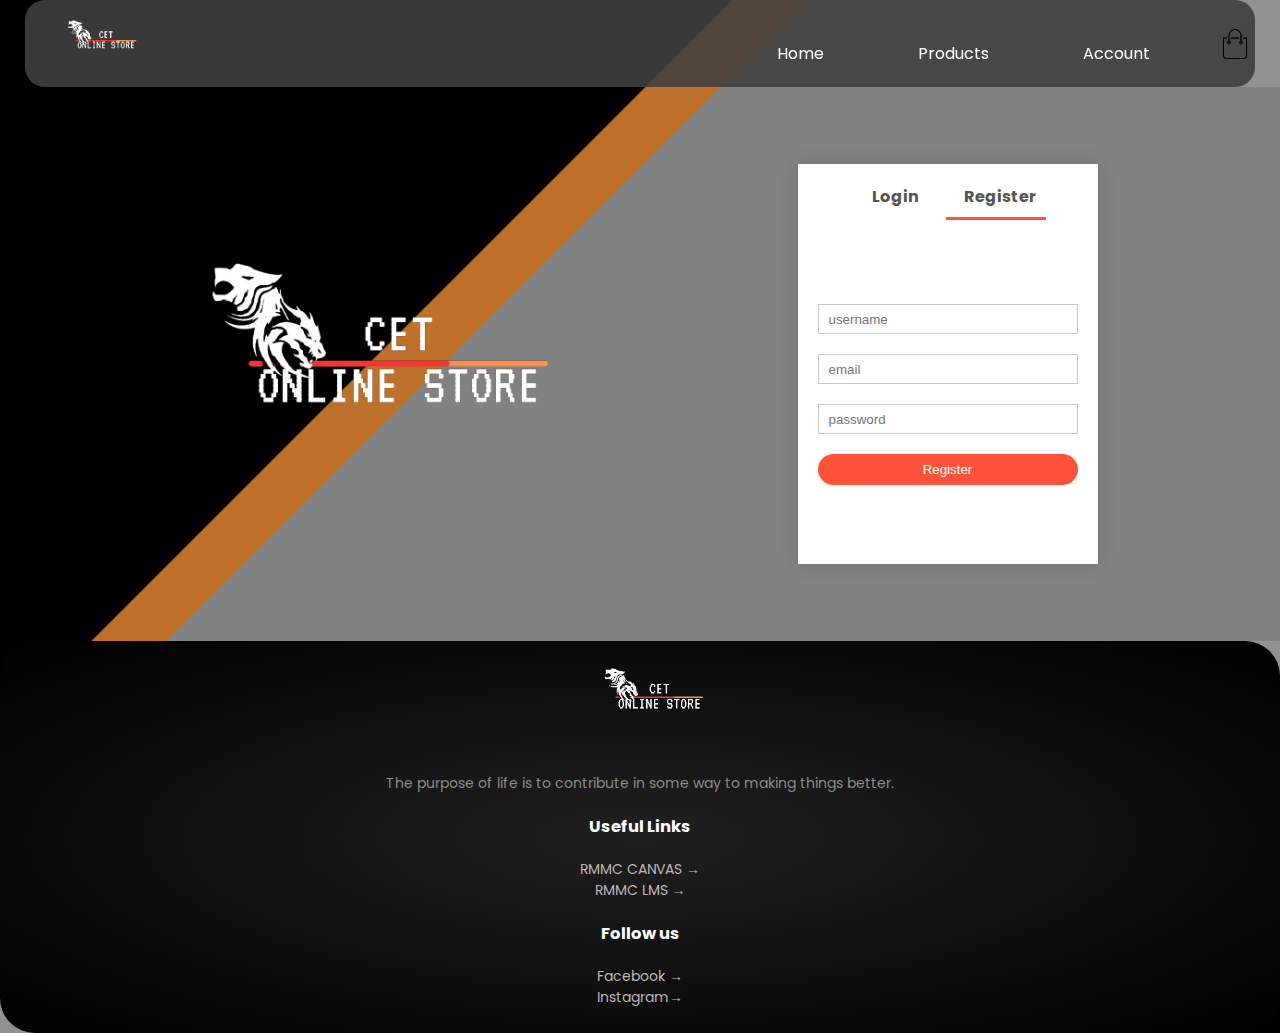
<file: account.html>
<!DOCTYPE html>
<html>
    
    <head>
        <meta charset="utf-8">
        <meta name="viewport" content="width-device-width, initial-scale=1.0">
        <title>All Products - Redstore</title>
        <link rel="stylesheet" href="style.css">
        <link rel="preconnect" href="https://fonts.gstatic.com">
        <link href="https://fonts.googleapis.com/css2?family=Poppins:wght@200;300;400;500;600;700&display=swap" rel="stylesheet">
        <!--added a cdn link by searching font awesome4 cdn and getting this link from https://www.bootstrapcdn.com/fontawesome/ this url*/-->
        <link rel="stylesheet" href="https://stackpath.bootstrapcdn.com/font-awesome/4.7.0/css/font-awesome.min.css">

        <style>
            body {
                background-image: url('webpic/bg1.png'); /* Set background image */
                background-size: cover; /* Cover the entire viewport */
                background-repeat: no-repeat; /* Prevent repeating of the image */
            }
        </style>

    </head>
    <body>
        <!--<div class ="header">-->
        <div class="container">
            <div class="navbar">
                <div class="logo">
                    <a href="index.html"><img src="webpic/logo3.png" width="125px"></a>
                </div>
                 <nav>
                    <ul id="MenuItems">
                        <li><a href="index.html">Home</a></li>
                         <li><a href="products.html">Products</a></li>
                         <li><a href="account.html">Account</a></li>

                    </ul>
                </nav>
                <img src="webpic/cart.png" class="cart-img" width="30px" height="30px">
                <img src="webpic/menu2.png" class="menu-icon" onClick="menutoggle()" >
            </div>
           
        </div>
    <!--</div>-->
    
        
        <!------------------------------ account-page details------------------------------>

        <div class="account-page">
            <div class="container">
                <div class="row">
                    <div class="col-2">
                        <img src="webpic/logo3.png" width="100%">
                    </div>
                    <div class="col-2">
                        <div class="form-container">
                            <div class="form-btn">
                                <span onclick="login()">Login</span>
                                <span onclick="register()">Register</span>
                                <hr id="Indicator">
                            </div>
                            <form id="LoginForm">
                                <input type="text" placeholder="username">
                                <input type="password" placeholder="password">
                                <button type="submit" class="btn">Login</button>
                                <a href="">Forgot password</a>
                            </form>
                            
                            <form id="RegForm">
                                <input type="text" placeholder="username">
                                <input type="email" placeholder="email">
                                <input type="password" placeholder="password">
                                <button type="submit" class="btn">Register</button>
                            </form>
                        </div>
                    </div>
                </div>
                    
            </div>
        </div>
        
       
        <!----------------------------------footer------------------------------------->
        <div class ="footer">
            <div class="container">
                
                <div class="row">
                    
                    </div>
                    <div class="footer-col-2">
                        <img src="webpic/logo3.png">
                        <p>The purpose of life is to contribute in some way to making things better. </p>
                    </div>
                    <div class="footer-col-3">
                        <h3>Useful Links</h3>
                        <ul>
                            <li><a href="https://rmmc.instructure.com/login/canvas" target="_blank">RMMC CANVAS   <span>&#8594;</span></a></li>
                            <li><a href="http://system.rmmc.edu.ph/rmmcweb/" target="_blank">RMMC LMS   <span>&#8594;</span></a></li>
                            
                        </ul>
                    </div>
                    <div class="footer-col-4">
                        <h3>Follow us</h3>
                       <ul>
                        <li><a href="https://web.facebook.com/ricoalcala55" target="_blank">Facebook  <span>&#8594;</span></a></li>
                         
                        <li><a href="https://www.instagram.com/rics.alcla/" target="_blank">Instagram<span>&#8594;</span></a></li>
                        
                        </ul>
                    </div>
                    
         
        </div>
        
        
        <!-----------------------------------js for toggle menu-------------------------------------->
        <script>
            var menuItems=document.getElementById("MenuItems");
            
            MenuItems.style.maxHeight="0px";
            function menutoggle(){
                if(MenuItems.style.maxHeight == "0px"){
                    MenuItems.style.maxHeight="200px";
                }
                else{
                    MenuItems.style.maxHeight="0px";
                }
            }
        </script>
        
                <!-----------------------------------js for toggle form-------------------------------------->
        <script>
            var LoginForm=document.getElementById("LoginForm");
            var RegForm=document.getElementById("RegForm");
            var Indicator=document.getElementById("Indicator");
            
            function register(){
                RegForm.style.transform="translateX(0px)";
                LoginForm.style.transform="translateX(0px)";
                Indicator.style.transform="translateX(100px)"
            }
            function login(){
                RegForm.style.transform="translateX(300px)";
                LoginForm.style.transform="translateX(300px)";
                Indicator.style.transform="translateX(0px)";
            }
        </script>

    </body>
</html>
</file>
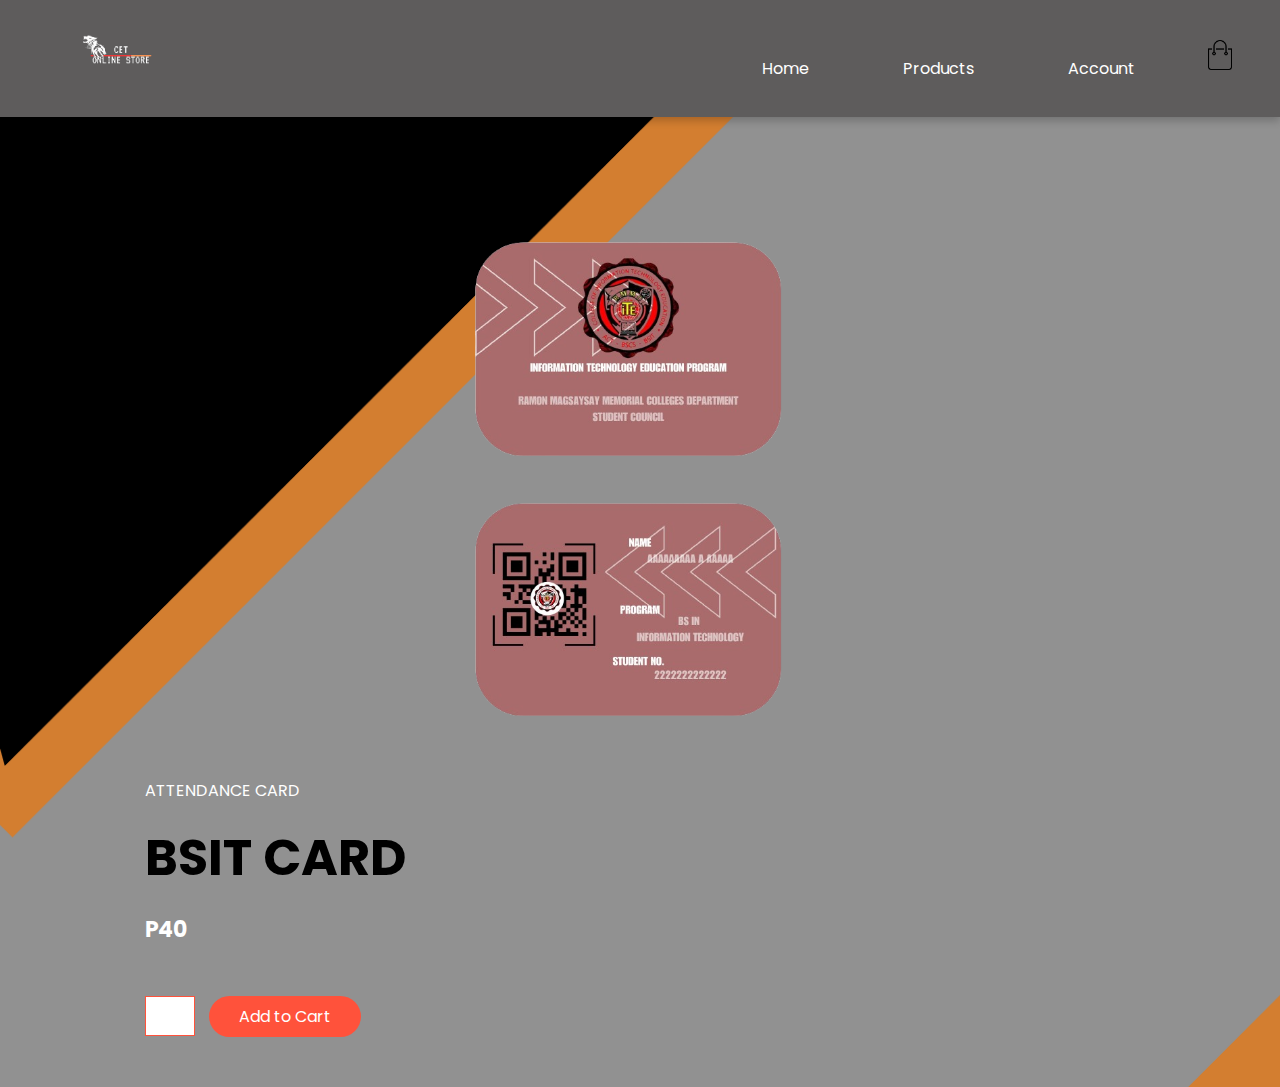
<file: c1.html>
<!DOCTYPE html>
<html>
    
    <head>
        <meta charset="utf-8">
        <meta name="viewport" content="width-device-width, initial-scale=1.0">
        <title>All Products - Redstore</title>
        <link rel="stylesheet" href="style2.css">
        <link rel="preconnect" href="https://fonts.gstatic.com">
        <link href="https://fonts.googleapis.com/css2?family=Poppins:wght@200;300;400;500;600;700&display=swap" rel="stylesheet">
        <!--added a cdn link by searching font awesome4 cdn and getting this link from https://www.bootstrapcdn.com/fontawesome/ this url*/-->
        <link rel="stylesheet" href="https://stackpath.bootstrapcdn.com/font-awesome/4.7.0/css/font-awesome.min.css">
        <style>
            body {
                background-image: url('webpic/bg1.png'); /* Set background image */
                background-size: cover; /* Cover the entire viewport */
                background-repeat: no-repeat; /* Prevent repeating of the image */
            }
        </style>
    </head>
    <body>
        <!--<div class ="header">-->
        <div class="container">
            <div class="navbar">
                <div class="logo">
                    <a href="index.html"><img src="webpic/logo3.png" width="125px"></a>
                </div>
                <nav>
                    <ul id="MenuItems">
                        <li><a href="index.html">Home</a></li>
                         <li><a href="products3.html">Products</a></li>
                         <li><a href="account.html">Account</a></li>

                    </ul>
                </nav>
                <a href="cart.html"><img src="webpic/cart.png" class="cart-img" width="30px" height="30px"></a>
                <img src="webpic/menu.png" class="menu-icon" onClick="menutoggle()" >
            </div>
           
        </div>
    <!--</div>-->
    
        
        <!------------------------------ Single product details------------------------------>
        <div class="small-container single-product">
            
            
            <!--<h2 class="title" >Featured Products</h2>-->
            <div class="small-container single-product">
                <!--<h2 class="title" >Featured Products</h2>-->
                <div class="row">
                    <div class="col-2">
                        <img src="webpic/itcard1.png" width="100%" class="product-img-hover">
                        <img src="webpic/itcard2.png" width="100%" class="product-img-hover">
                    </div>
                </div>
            </div>
                        
                   
                
                    <div class="col-2">
                        <p>ATTENDANCE CARD</p>
                        <h1>BSIT CARD</h1>
                        <h4>P40</h4>
                     
                        <input type="number" values="1">
                        <a href="cart.html" class="btn">Add to Cart</a>
            
        
        
       
    
        
        <!-----------------------------------js for toggle menu----------------------------------------------->
        <script>
            var menuItems=document.getElementById("MenuItems");
            
            MenuItems.style.maxHeight="0px";
            function menutoggle(){
                if(MenuItems.style.maxHeight == "0px"){
                    MenuItems.style.maxHeight="200px";
                }
                else{
                    MenuItems.style.maxHeight="0px";
                }
            }
        </script>
        
        <!-----------------------js for product gallery-------------------->
        
        <script>
            var productImg=document.getElementById("productImg");
            var smallImg=document.getElementsByClassName("small-img");
            
            smallImg[0].onclick=function(){
                productImg.src=smallImg[0].src;
            }
             smallImg[1].onclick=function(){
                productImg.src=smallImg[1].src;
            }
              smallImg[2].onclick=function(){
                productImg.src=smallImg[2].src;
            }
               smallImg[3].onclick=function(){
                productImg.src=smallImg[3].src;
            }
            
            
        </script>
    </body>
</html>
</file>
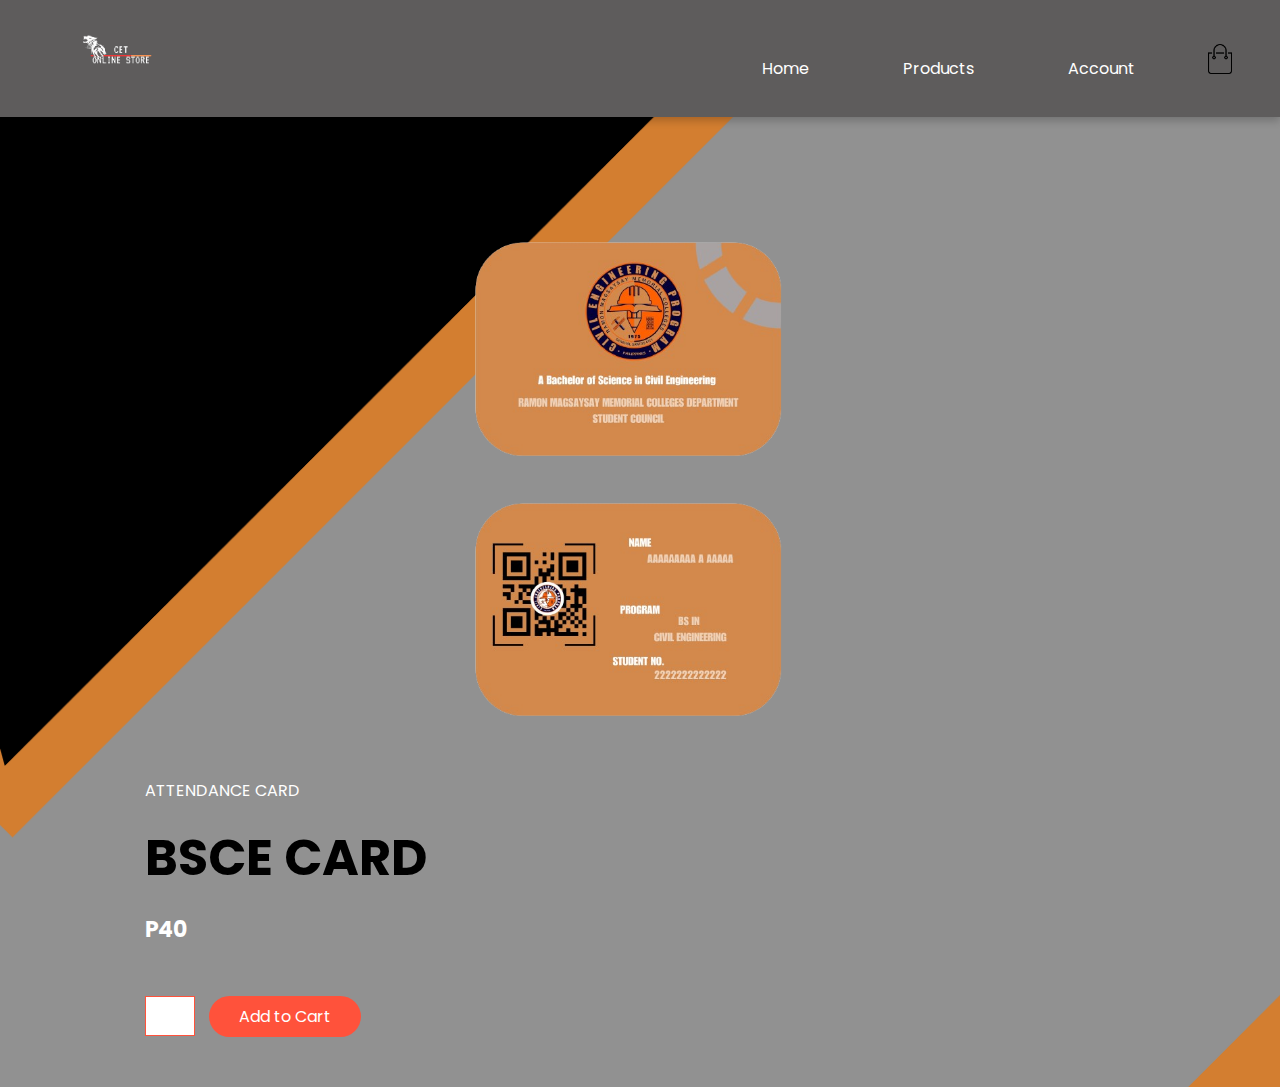
<file: c2.html>
<!DOCTYPE html>
<html>
    
    <head>
        <meta charset="utf-8">
        <meta name="viewport" content="width-device-width, initial-scale=1.0">
        <title>All Products - Redstore</title>
        <link rel="stylesheet" href="style2.css">
        <link rel="preconnect" href="https://fonts.gstatic.com">
        <link href="https://fonts.googleapis.com/css2?family=Poppins:wght@200;300;400;500;600;700&display=swap" rel="stylesheet">
        <!--added a cdn link by searching font awesome4 cdn and getting this link from https://www.bootstrapcdn.com/fontawesome/ this url*/-->
        <link rel="stylesheet" href="https://stackpath.bootstrapcdn.com/font-awesome/4.7.0/css/font-awesome.min.css">
        <style>
            body {
                background-image: url('webpic/bg1.png'); /* Set background image */
                background-size: cover; /* Cover the entire viewport */
                background-repeat: no-repeat; /* Prevent repeating of the image */
            }
        </style>
    </head>
    <body>
        <!--<div class ="header">-->
        <div class="container">
            <div class="navbar">
                <div class="logo">
                    <a href="index.html"><img src="webpic/logo3.png" width="125px"></a>
                </div>
                <nav>
                    <ul id="MenuItems">
                        <li><a href="index.html">Home</a></li>
                         <li><a href="products3.html">Products</a></li>
                         <li><a href="account.html">Account</a></li>

                    </ul>
                </nav>
                <img src="webpic/cart.png" class="cart-img" width="30px" height="30px">
                <img src="webpic/menu2.png" class="menu-icon" onClick="menutoggle()" >
            </div>
           
        </div>
    <!--</div>-->
    
        
        <!------------------------------ Single product details------------------------------>
        <div class="small-container single-product">
            
            
            <!--<h2 class="title" >Featured Products</h2>-->
            <div class="small-container single-product">
                <!--<h2 class="title" >Featured Products</h2>-->
                <div class="row">
                    <div class="col-2">
                        <img src="webpic/cecard1.png" width="100%" class="product-img-hover">
                        <img src="webpic/cecard2.png" width="100%" class="product-img-hover">
                    </div>
                </div>
            </div>
                        
                   
                
                    <div class="col-2">
                        <p>ATTENDANCE CARD</p>
                        <h1>BSCE CARD</h1>
                        <h4>P40</h4>
                     
                        <input type="number" values="1">
                        <a href="cart.html" class="btn">Add to Cart</a>
            
        
        
       
    
        
        <!-----------------------------------js for toggle menu----------------------------------------------->
        <script>
            var menuItems=document.getElementById("MenuItems");
            
            MenuItems.style.maxHeight="0px";
            function menutoggle(){
                if(MenuItems.style.maxHeight == "0px"){
                    MenuItems.style.maxHeight="200px";
                }
                else{
                    MenuItems.style.maxHeight="0px";
                }
            }
        </script>
        
        <!-----------------------js for product gallery-------------------->
        
        <script>
            var productImg=document.getElementById("productImg");
            var smallImg=document.getElementsByClassName("small-img");
            
            smallImg[0].onclick=function(){
                productImg.src=smallImg[0].src;
            }
             smallImg[1].onclick=function(){
                productImg.src=smallImg[1].src;
            }
              smallImg[2].onclick=function(){
                productImg.src=smallImg[2].src;
            }
               smallImg[3].onclick=function(){
                productImg.src=smallImg[3].src;
            }
            
            
        </script>
    </body>
</html>
</file>
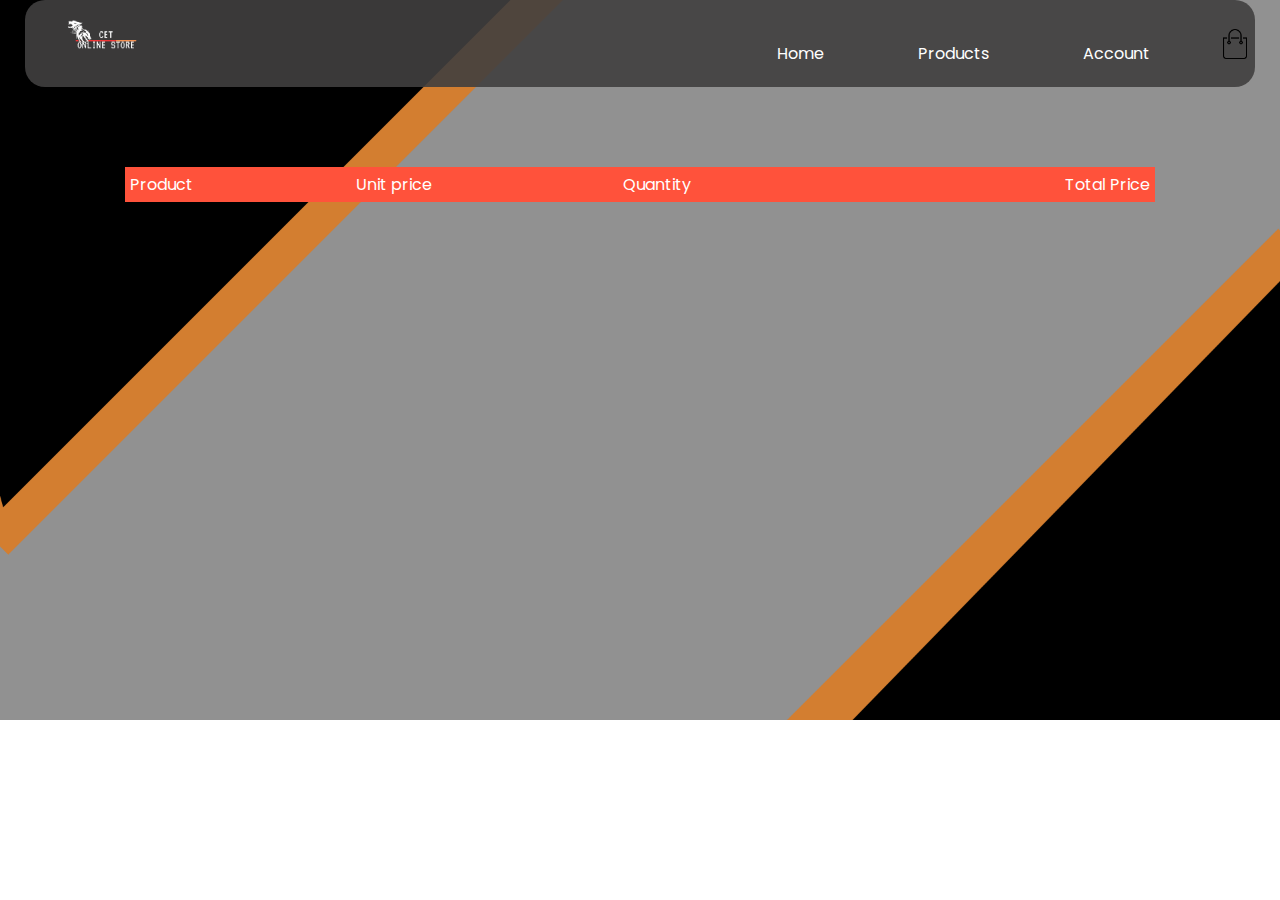
<file: cart.html>
<!DOCTYPE html>
<html>
    
    <head>
        <meta charset="utf-8">
        <meta name="viewport" content="width-device-width, initial-scale=1.0">
        <title>All Products - Redstore</title>
        <link rel="stylesheet" href="style.css">
        <link rel="preconnect" href="https://fonts.gstatic.com">
        <link href="https://fonts.googleapis.com/css2?family=Poppins:wght@200;300;400;500;600;700&display=swap" rel="stylesheet">
        <!--added a cdn link by searching font awesome4 cdn and getting this link from https://www.bootstrapcdn.com/fontawesome/ this url*/-->
        <link rel="stylesheet" href="https://stackpath.bootstrapcdn.com/font-awesome/4.7.0/css/font-awesome.min.css">

        <style>
            body {
                background-image: url('webpic/bg1.png'); /* Set background image */
                background-size: cover; /* Cover the entire viewport */
                background-repeat: no-repeat; /* Prevent repeating of the image */
            }
        </style>
    </head>
    <body>
        <!--<div class ="header">-->
        <div class="container">
            <div class="navbar">
                <div class="logo">
                    <a href="index.html"><img src="webpic/logo3.png" width="125px"></a>
                </div>
                <nav>
                    <ul id="MenuItems">
                        <li><a href="index.html">Home</a></li>
                         <li><a href="products.html">Products</a></li>
               
                         <li><a href="account.html">Account</a></li>

                    </ul>
                </nav>
                <img src="webpic/cart.png" class="cart-img" width="30px" height="30px">
                <img src="webpic/menu2.png" class="menu-icon" onClick="menutoggle()" >
            </div>
           
        </div>
    <!--</div>-->
    
        
        <!------------------------------ cart items details------------------------------>

        <div class="small-container cart-page">
        <table>
            <tr>
                <th>Product</th>
                <th>Unit price</th>
                <th>Quantity</th>
                <th>Total Price</th>
            </tr>
            <tr>
                <td>
         
        
        
       

       
        
        
        <!-----------------------------------js for toggle menu-------------------------------------->
        <script>
            var menuItems=document.getElementById("MenuItems");
            
            MenuItems.style.maxHeight="0px";
            function menutoggle(){
                if(MenuItems.style.maxHeight == "0px"){
                    MenuItems.style.maxHeight="200px";
                }
                else{
                    MenuItems.style.maxHeight="0px";
                }
            }
        </script>
     
    </body>
</html>
</file>
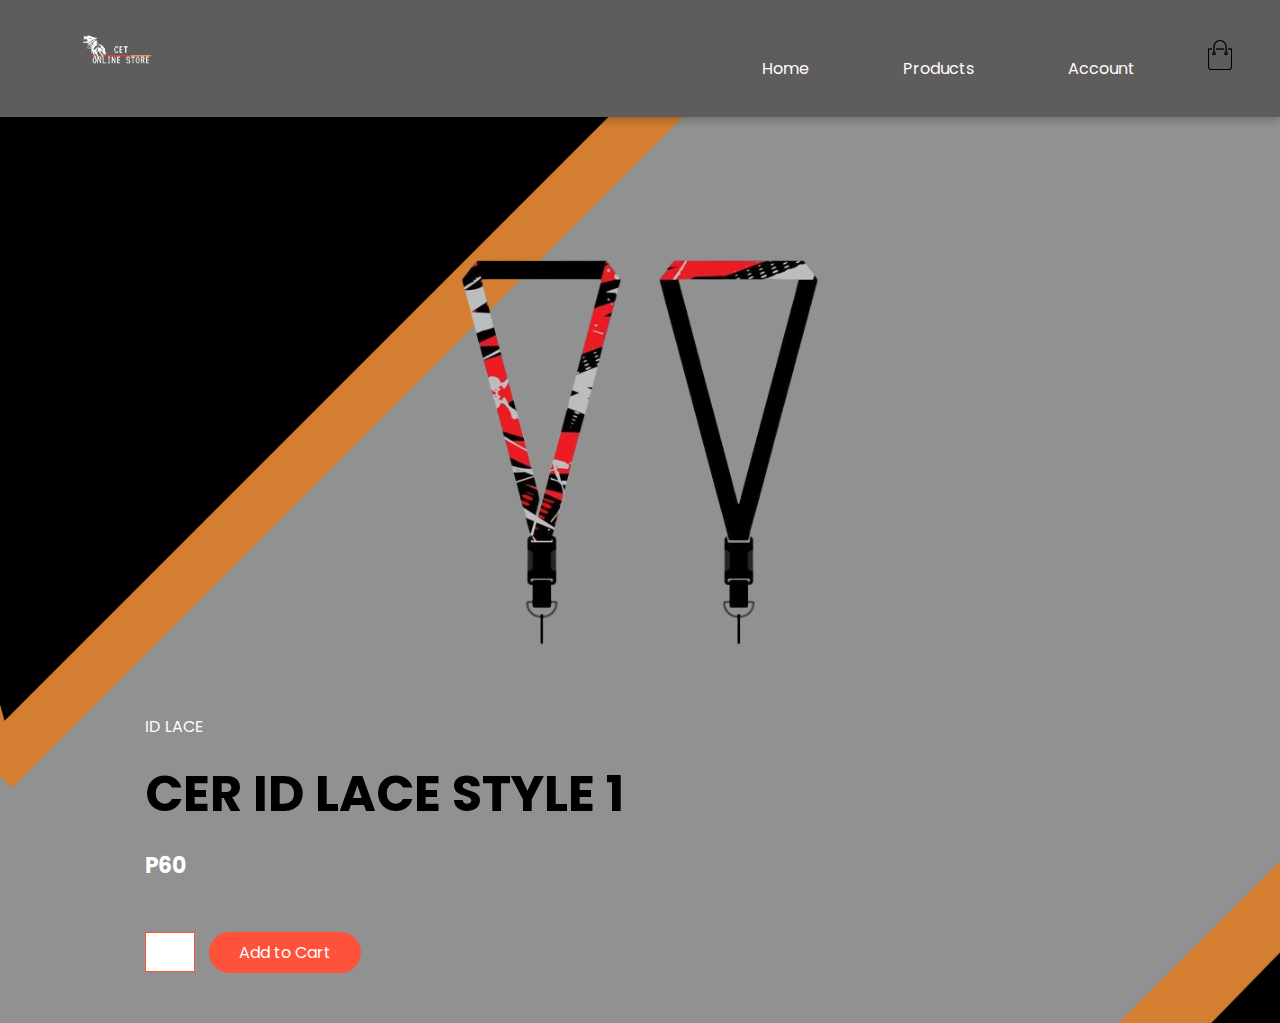
<file: n1.html>
<!DOCTYPE html>
<html>
    
    <head>
        <meta charset="utf-8">
        <meta name="viewport" content="width-device-width, initial-scale=1.0">
        <title>All Products - Redstore</title>
        <link rel="stylesheet" href="style2.css">
        <link rel="preconnect" href="https://fonts.gstatic.com">
        <link href="https://fonts.googleapis.com/css2?family=Poppins:wght@200;300;400;500;600;700&display=swap" rel="stylesheet">
        <!--added a cdn link by searching font awesome4 cdn and getting this link from https://www.bootstrapcdn.com/fontawesome/ this url*/-->
        <link rel="stylesheet" href="https://stackpath.bootstrapcdn.com/font-awesome/4.7.0/css/font-awesome.min.css">
        <style>
            body {
                background-image: url('webpic/bg1.png'); /* Set background image */
                background-size: cover; /* Cover the entire viewport */
                background-repeat: no-repeat; /* Prevent repeating of the image */
            }
        </style>
    </head>
    <body>
        <!--<div class ="header">-->
        <div class="container">
            <div class="navbar">
                <div class="logo">
                    <a href="index.html"><img src="webpic/logo3.png" width="125px"></a>
                </div>
                <nav>
                    <ul id="MenuItems">
                        <li><a href="index.html">Home</a></li>
                         <li><a href="products2.html">Products</a></li>
                         <li><a href="account.html">Account</a></li>

                    </ul>
                </nav>
                <a href="cart.html"><img src="webpic/cart.png" class="cart-img" width="30px" height="30px"></a>
                <img src="webpic/menu.png" class="menu-icon" onClick="menutoggle()" >
            </div>
           
        </div>
    <!--</div>-->
    
        
        <!------------------------------ Single product details------------------------------>
        <div class="small-container single-product">
            
            
            <!--<h2 class="title" >Featured Products</h2>-->
            <div class="small-container single-product">
                <!--<h2 class="title" >Featured Products</h2>-->
                <div class="row">
                    <div class="col-2">
                        <img src="webpic/n1.png" width="100%" class="product-img-hover">
                    </div>
                </div>
            </div>
                        
                   
                
                    <div class="col-2">
                        <p>ID LACE </p>
                        <h1>CER ID LACE STYLE 1</h1>
                        <h4>P60</h4>
                     
                        <input type="number" values="1">
                        <a href="cart.html" class="btn">Add to Cart</a>
            
        
        
       
    
        
        <!-----------------------------------js for toggle menu----------------------------------------------->
        <script>
            var menuItems=document.getElementById("MenuItems");
            
            MenuItems.style.maxHeight="0px";
            function menutoggle(){
                if(MenuItems.style.maxHeight == "0px"){
                    MenuItems.style.maxHeight="200px";
                }
                else{
                    MenuItems.style.maxHeight="0px";
                }
            }
        </script>
        
        <!-----------------------js for product gallery-------------------->
        
        <script>
            var productImg=document.getElementById("productImg");
            var smallImg=document.getElementsByClassName("small-img");
            
            smallImg[0].onclick=function(){
                productImg.src=smallImg[0].src;
            }
             smallImg[1].onclick=function(){
                productImg.src=smallImg[1].src;
            }
              smallImg[2].onclick=function(){
                productImg.src=smallImg[2].src;
            }
               smallImg[3].onclick=function(){
                productImg.src=smallImg[3].src;
            }
            
            
        </script>
    </body>
</html>
</file>
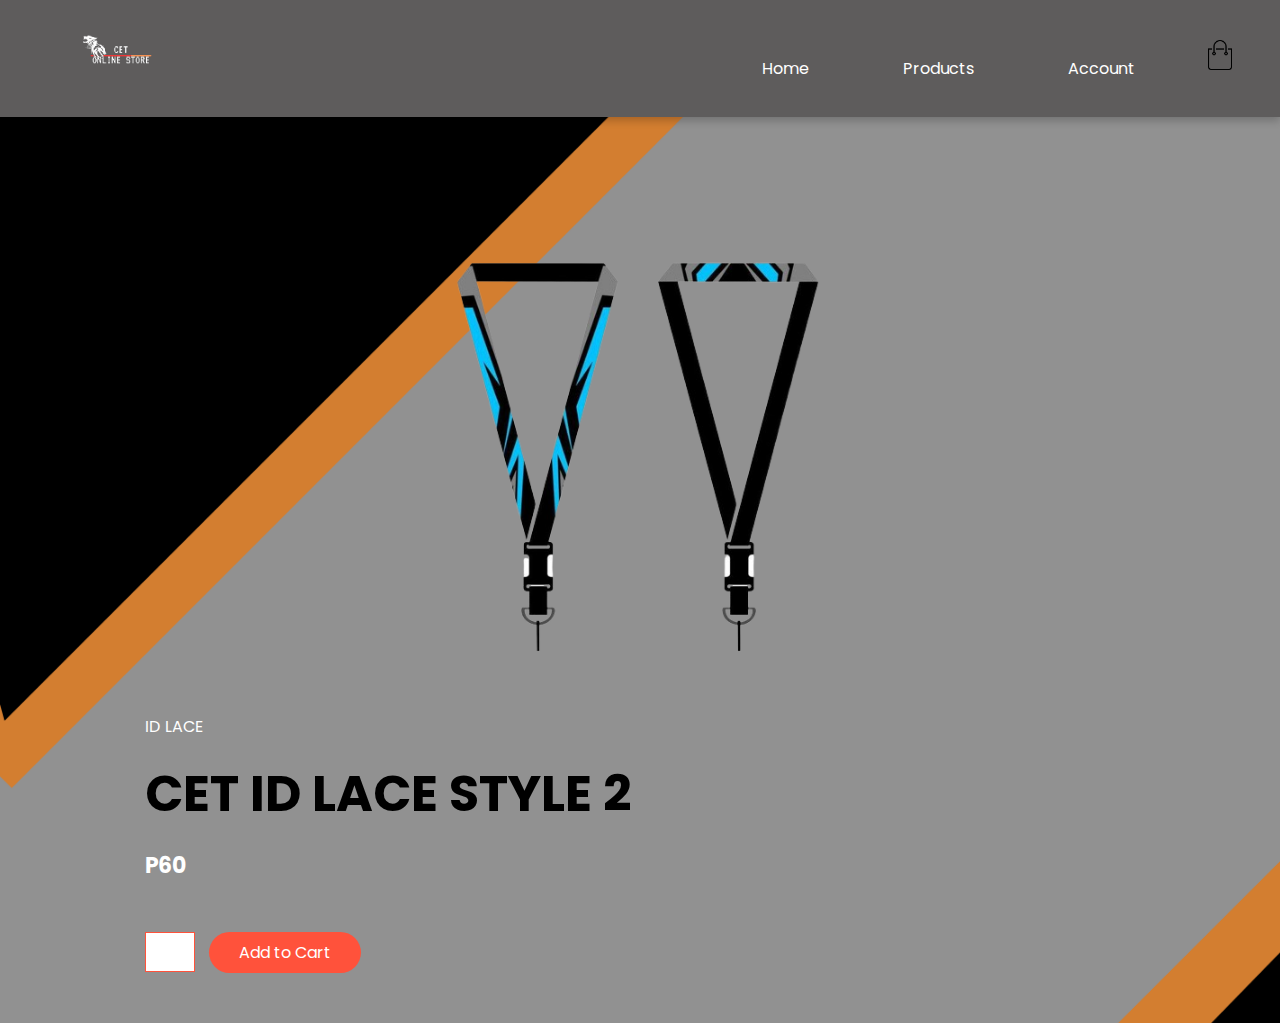
<file: n2.html>
<!DOCTYPE html>
<html>
    
    <head>
        <meta charset="utf-8">
        <meta name="viewport" content="width-device-width, initial-scale=1.0">
        <title>All Products - Redstore</title>
        <link rel="stylesheet" href="style2.css">
        <link rel="preconnect" href="https://fonts.gstatic.com">
        <link href="https://fonts.googleapis.com/css2?family=Poppins:wght@200;300;400;500;600;700&display=swap" rel="stylesheet">
        <!--added a cdn link by searching font awesome4 cdn and getting this link from https://www.bootstrapcdn.com/fontawesome/ this url*/-->
        <link rel="stylesheet" href="https://stackpath.bootstrapcdn.com/font-awesome/4.7.0/css/font-awesome.min.css">
        <style>
            body {
                background-image: url('webpic/bg1.png'); /* Set background image */
                background-size: cover; /* Cover the entire viewport */
                background-repeat: no-repeat; /* Prevent repeating of the image */
            }
        </style>
    </head>
    <body>
        <!--<div class ="header">-->
        <div class="container">
            <div class="navbar">
                <div class="logo">
                    <a href="index.html"><img src="webpic/logo3.png" width="125px"></a>
                </div>
                <nav>
                    <ul id="MenuItems">
                        <li><a href="index.html">Home</a></li>
                         <li><a href="products2.html">Products</a></li>
                         <li><a href="account.html">Account</a></li>

                    </ul>
                </nav>
                <a href="cart.html"><img src="webpic/cart.png" class="cart-img" width="30px" height="30px"></a>
                <img src="webpic/menu.png" class="menu-icon" onClick="menutoggle()" >
            </div>
           
        </div>
    <!--</div>-->
    
        
        <!------------------------------ Single product details------------------------------>
        <div class="small-container single-product">
            
            
            <!--<h2 class="title" >Featured Products</h2>-->
            <div class="small-container single-product">
                <!--<h2 class="title" >Featured Products</h2>-->
                <div class="row">
                    <div class="col-2">
                        <img src="webpic/n2.png" width="100%" class="product-img-hover">
                    </div>
                </div>
            </div>
                        
                   
                
                    <div class="col-2">
                        <p>ID LACE</p>
                        <h1>CET ID LACE STYLE 2</h1>
                        <h4>P60</h4>
                        <input type="number" values="1">
                        <a href="cart.html" class="btn">Add to Cart</a>
            
        
        
       
    
        
        <!-----------------------------------js for toggle menu----------------------------------------------->
        <script>
            var menuItems=document.getElementById("MenuItems");
            
            MenuItems.style.maxHeight="0px";
            function menutoggle(){
                if(MenuItems.style.maxHeight == "0px"){
                    MenuItems.style.maxHeight="200px";
                }
                else{
                    MenuItems.style.maxHeight="0px";
                }
            }
        </script>
        
        <!-----------------------js for product gallery-------------------->
        
        <script>
            var productImg=document.getElementById("productImg");
            var smallImg=document.getElementsByClassName("small-img");
            
            smallImg[0].onclick=function(){
                productImg.src=smallImg[0].src;
            }
             smallImg[1].onclick=function(){
                productImg.src=smallImg[1].src;
            }
              smallImg[2].onclick=function(){
                productImg.src=smallImg[2].src;
            }
               smallImg[3].onclick=function(){
                productImg.src=smallImg[3].src;
            }
            
            
        </script>
    </body>
</html>
</file>
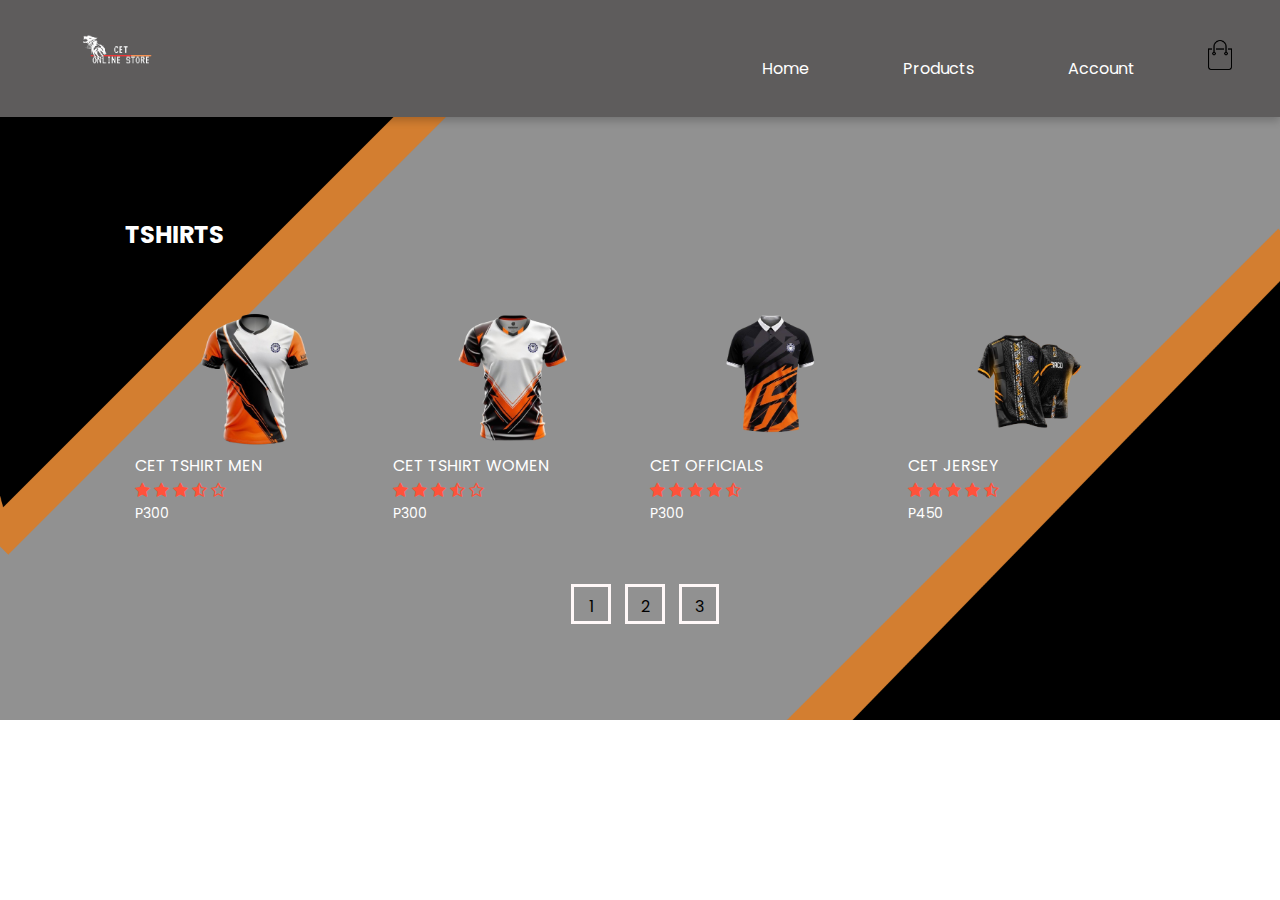
<file: products.html>
<!DOCTYPE html>
<html>
    
    <head>
        <meta charset="utf-8">
        <meta name="viewport" content="width-device-width, initial-scale=1.0">
        <title>CET ONLINE STORE website</title>
        <link rel="stylesheet" href="style2.css">
        <link rel="preconnect" href="https://fonts.gstatic.com">
        <link href="https://fonts.googleapis.com/css2?family=Poppins:wght@200;300;400;500;600;700&display=swap" rel="stylesheet">
        <!--added a cdn link by searching font awesome4 cdn and getting this link from https://www.bootstrapcdn.com/fontawesome/ this url*/-->
        <link rel="stylesheet" href="https://stackpath.bootstrapcdn.com/font-awesome/4.7.0/css/font-awesome.min.css">
        <style>
            body {
                background-image: url('webpic/bg1.png'); /* Set background image */
                background-size: cover; /* Cover the entire viewport */
                background-repeat: no-repeat; /* Prevent repeating of the image */
            }
        </style>
    </head>
    <body>
        <!--<div class ="header">-->
        <div class="container">
            <div class="navbar">
                <div class="logo">
                    <a href="index.html"><img src="webpic/logo3.png" width="125px"></a>
                </div>
               <nav>
                    <ul id="MenuItems">
                        <li><a href="index.html">Home</a></li>
                         <li><a href="products.html">Products</a></li>
                 
                         <li><a href="account.html">Account</a></li>

                    </ul>
                </nav>
                <a href="cart.html"><img src="webpic/cart.png" class="cart-img" width="30px" height="30px"></a>
                <img src="webpic/menu.png" class="menu-icon" onClick="menutoggle()" >
            </div>
           
        </div>
    <!--</div>-->
    
        
        <!------------------------------ Products------------------------------>
        <div class="small-container">
            <div class="row row-2">
                <h2>TSHIRTS</h2>
             
            </div>
            
            
            <!--<h2 class="title" >Featured Products</h2>-->
            <div class="row">
                    <div class="col-4">
                        <a href="s1.html"><img src="webpic/s1.png"></a>
                        <a href="s1.html"><h4>CET TSHIRT  MEN </h4></a>
                        <div class="rating">
                            
                            <i class="fa fa-star" ></i>
                            <i class="fa fa-star" ></i>
                            <i class="fa fa-star" ></i>
                            <i class="fa fa-star-half-o" ></i>
                            <i class="fa fa-star-o" ></i>
                        </div>
                        <p>P300</p>
                    </div>
                    <div class="col-4">
                        <a href="s2.html"><img src="webpic/s2.png"></a>
                        <a href="s2.html"><h4>CET TSHIRT  WOMEN</h4></a>
                        <div class="rating">
                            
                            <i class="fa fa-star" ></i>
                            <i class="fa fa-star" ></i>
                            <i class="fa fa-star" ></i>
                            <i class="fa fa-star-half-o" ></i>
                            <i class="fa fa-star-o" ></i>
                        </div>
                        <p>P300</p>
                    </div>
                    <div class="col-4">
                        <a href="s3.html"><img src="webpic/s3.png"></a>
                        <a href="s3.html"><h4>CET OFFICIALS</h4></a>
                        <div class="rating">
                            
                            <i class="fa fa-star" ></i>
                            <i class="fa fa-star" ></i>
                            <i class="fa fa-star" ></i>
                            <i class="fa fa-star" ></i>
                            <i class="fa fa-star-half-o" ></i>
                        </div>
                        <p>P300</p>
                    </div>
                    <div class="col-4">
                        <a href="s4.html"><img src="webpic/s4.png"></a>
                        <a href="s4.html"><h4>CET JERSEY </h4></a>
                        <div class="rating">
                            
                            <i class="fa fa-star" ></i>
                            <i class="fa fa-star" ></i>
                            <i class="fa fa-star" ></i>
                            <i class="fa fa-star" ></i>
                            <i class="fa fa-star-half-o" ></i>
                        </div>
                        <p>P450</p>
                    </div>
                
            
            <!-------------- new row----------------->
            
       
           
            
            <div class="page-btn">
                <a href="products.html"><span>1</span></a>
                <a href="products2.html"><span>2</span></a>
                <a href="products3.html"><span>3</span></a>
            </div>
            
        </div>
        
        
        <!----------------------------------footer------------------------------------->
       
        
        
        <!-----------------------------------js for toggle menu----------------------------------------------->
        <script>
            var menuItems=document.getElementById("MenuItems");
            
            MenuItems.style.maxHeight="0px";
            function menutoggle(){
                if(MenuItems.style.maxHeight == "0px"){
                    MenuItems.style.maxHeight="200px";
                }
                else{
                    MenuItems.style.maxHeight="0px";
                }
            }
        </script>
    </body>
</html>
</file>
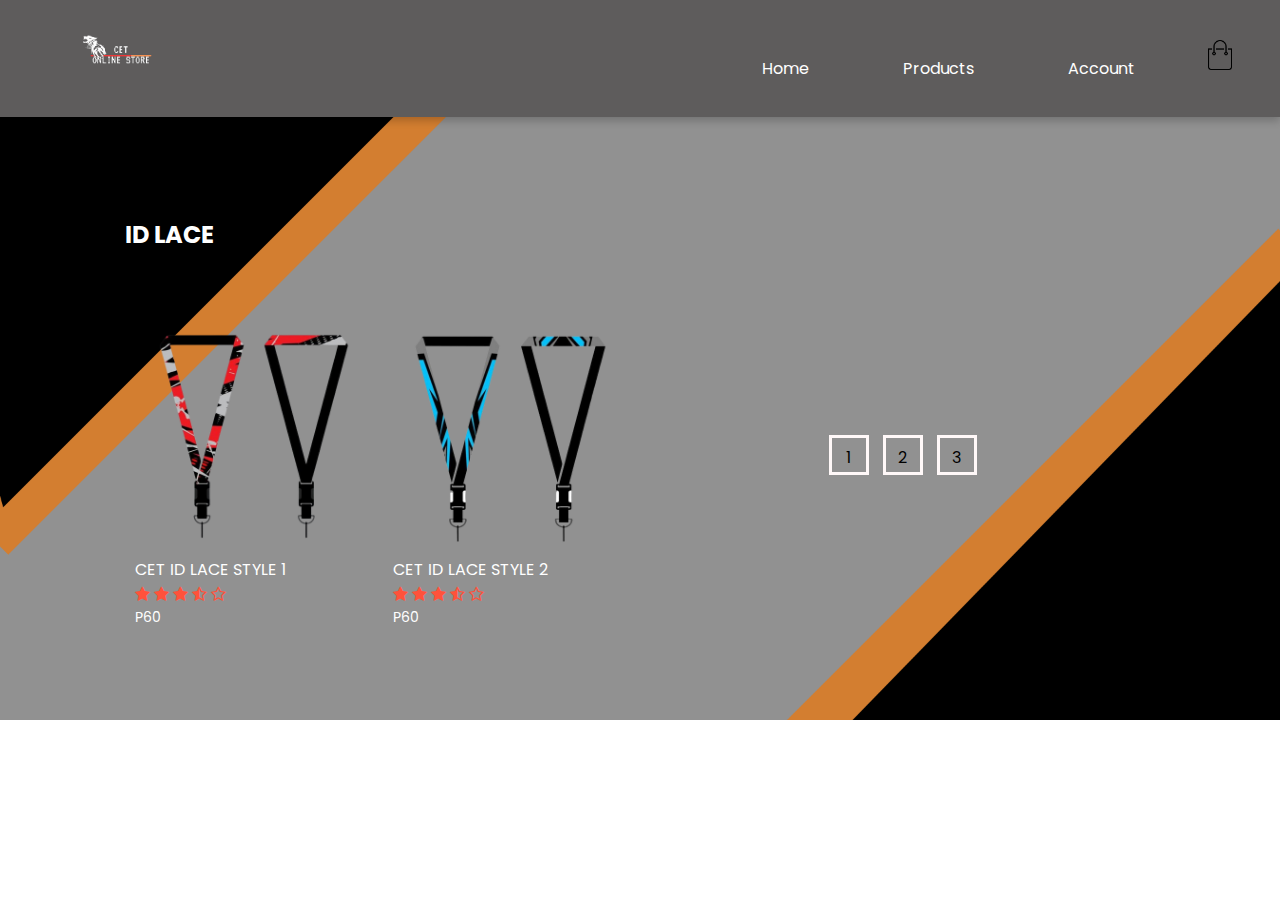
<file: products2.html>
<!DOCTYPE html>
<html>
    
    <head>
        <meta charset="utf-8">
        <meta name="viewport" content="width-device-width, initial-scale=1.0">
        <title>CET ONLINE STORE website</title>
        <link rel="stylesheet" href="style2.css">
        <link rel="preconnect" href="https://fonts.gstatic.com">
        <link href="https://fonts.googleapis.com/css2?family=Poppins:wght@200;300;400;500;600;700&display=swap" rel="stylesheet">
        <!--added a cdn link by searching font awesome4 cdn and getting this link from https://www.bootstrapcdn.com/fontawesome/ this url*/-->
        <link rel="stylesheet" href="https://stackpath.bootstrapcdn.com/font-awesome/4.7.0/css/font-awesome.min.css">
        <style>
            body {
                background-image: url('webpic/bg1.png'); /* Set background image */
                background-size: cover; /* Cover the entire viewport */
                background-repeat: no-repeat; /* Prevent repeating of the image */
            }
        </style>
    </head>
    <body>
        <!--<div class ="header">-->
        <div class="container">
            <div class="navbar">
                <div class="logo">
                    <a href="index.html"><img src="webpic/logo3.png" width="125px"></a>
                </div>
               <nav>
                    <ul id="MenuItems">
                        <li><a href="index.html">Home</a></li>
                         <li><a href="products2.html">Products</a></li>
                 
                         <li><a href="account.html">Account</a></li>

                    </ul>
                </nav>
                <a href="cart.html"><img src="webpic/cart.png" class="cart-img" width="30px" height="30px"></a>
                <img src="webpic/menu.png" class="menu-icon" onClick="menutoggle()" >
            </div>
           
        </div>
    <!--</div>-->
    
        
        <!------------------------------ Products------------------------------>
        <div class="small-container">
            <div class="row row-2">
                <h2>ID LACE </h2>
             
            </div>
            
            
            <!--<h2 class="title" >Featured Products</h2>-->
            <div class="row">
                    <div class="col-4">
                        <a href="n1.html"><img src="webpic/n1.png"></a>
                        <a href="n1.html"><h4>CET ID LACE STYLE 1</h4></a>
                        <div class="rating">
                            
                            <i class="fa fa-star" ></i>
                            <i class="fa fa-star" ></i>
                            <i class="fa fa-star" ></i>
                            <i class="fa fa-star-half-o" ></i>
                            <i class="fa fa-star-o" ></i>
                        </div>
                        <p>P60</p>
                    </div>
                    <div class="col-4">
                        <a href="n2.html"><img src="webpic/n2.png"></a>
                        <a href="n2.html"><h4>CET ID LACE STYLE 2</h4></a>
                        <div class="rating">
                            
                            <i class="fa fa-star" ></i>
                            <i class="fa fa-star" ></i>
                            <i class="fa fa-star" ></i>
                            <i class="fa fa-star-half-o" ></i>
                            <i class="fa fa-star-o" ></i>
                        </div>
                        <p>P60</p>
                    </div>
                  
            
            <!-------------- new row----------------->
            
       
           
            
            <div class="page-btn">
                <a href="products.html"><span>1</span></a>
                <a href="products2.html"><span>2</span></a>
                <a href="products3.html"><span>3</span></a>
            </div>
            
        </div>
        
        
        <!----------------------------------footer------------------------------------->
       
        
        
        <!-----------------------------------js for toggle menu----------------------------------------------->
        <script>
            var menuItems=document.getElementById("MenuItems");
            
            MenuItems.style.maxHeight="0px";
            function menutoggle(){
                if(MenuItems.style.maxHeight == "0px"){
                    MenuItems.style.maxHeight="200px";
                }
                else{
                    MenuItems.style.maxHeight="0px";
                }
            }
        </script>
    </body>
</html>
</file>
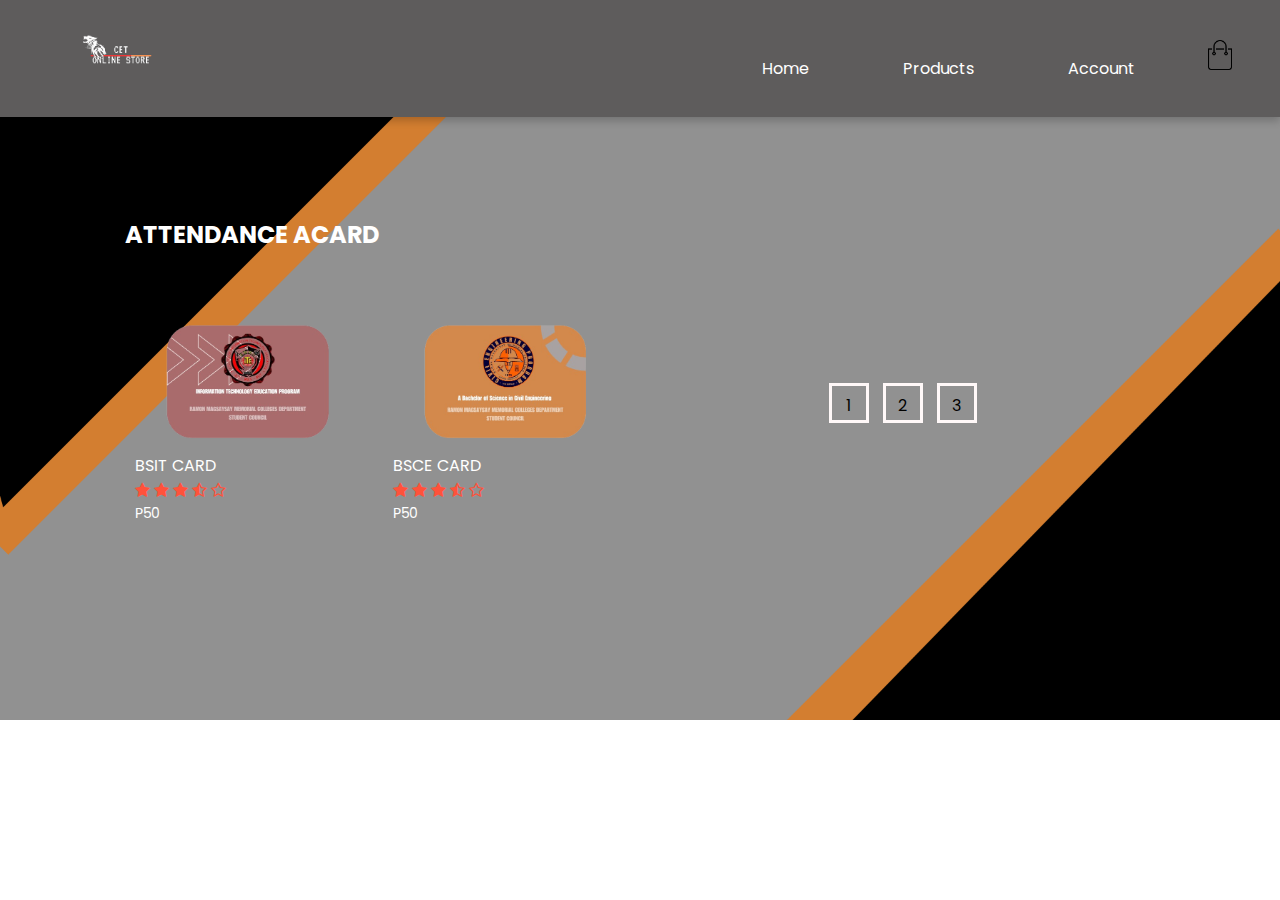
<file: products3.html>
<!DOCTYPE html>
<html>
    
    <head>
        <meta charset="utf-8">
        <meta name="viewport" content="width-device-width, initial-scale=1.0">
        <title>CET ONLINE STORE website</title>
        <link rel="stylesheet" href="style2.css">
        <link rel="preconnect" href="https://fonts.gstatic.com">
        <link href="https://fonts.googleapis.com/css2?family=Poppins:wght@200;300;400;500;600;700&display=swap" rel="stylesheet">
        <!--added a cdn link by searching font awesome4 cdn and getting this link from https://www.bootstrapcdn.com/fontawesome/ this url*/-->
        <link rel="stylesheet" href="https://stackpath.bootstrapcdn.com/font-awesome/4.7.0/css/font-awesome.min.css">
        <style>
            body {
                background-image: url('webpic/bg1.png'); /* Set background image */
                background-size: cover; /* Cover the entire viewport */
                background-repeat: no-repeat; /* Prevent repeating of the image */
            }
        </style>
    </head>
    <body>
        <!--<div class ="header">-->
        <div class="container">
            <div class="navbar">
                <div class="logo">
                    <a href="index.html"><img src="webpic/logo3.png" width="125px"></a>
                </div>
               <nav>
                    <ul id="MenuItems">
                        <li><a href="index.html">Home</a></li>
                         <li><a href="products3.html">Products</a></li>
                 
                         <li><a href="account.html">Account</a></li>

                    </ul>
                </nav>
                <a href="cart.html"><img src="webpic/cart.png" class="cart-img" width="30px" height="30px"></a>
                <img src="webpic/menu.png" class="menu-icon" onClick="menutoggle()" >
            </div>
           
        </div>
    <!--</div>-->
    
        
        <!------------------------------ Products------------------------------>
        <div class="small-container">
            <div class="row row-2">
                <h2>ATTENDANCE ACARD</h2>
             
            </div>
            
            
            <!--<h2 class="title" >Featured Products</h2>-->
            <div class="row">
                    <div class="col-4">
                        <a href="c1.html"><img src="webpic/itcard1.png"></a>
                        <a href="c1.html"><h4>BSIT CARD</h4></a>
                        <div class="rating">
                            
                            <i class="fa fa-star" ></i>
                            <i class="fa fa-star" ></i>
                            <i class="fa fa-star" ></i>
                            <i class="fa fa-star-half-o" ></i>
                            <i class="fa fa-star-o" ></i>
                        </div>
                        <p>P50</p>
                    </div>
                    <div class="col-4">
                        <a href="c2.html"><img src="webpic/cecard1.png"></a>
                        <a href="c2.html"><h4>BSCE CARD</h4></a>
                        <div class="rating">
                            
                            <i class="fa fa-star" ></i>
                            <i class="fa fa-star" ></i>
                            <i class="fa fa-star" ></i>
                            <i class="fa fa-star-half-o" ></i>
                            <i class="fa fa-star-o" ></i>
                        </div>
                        <p>P50</p>
                    </div>
                 
                
            
            <!-------------- new row----------------->
            
       
           
            
            <div class="page-btn">
                <a href="products.html"><span>1</span></a>
                <a href="products2.html"><span>2</span></a>
                <a href="products3.html"><span>3</span></a>
            </div>
            
        </div>
        
        
        <!----------------------------------footer------------------------------------->
       
        
        
        <!-----------------------------------js for toggle menu----------------------------------------------->
        <script>
            var menuItems=document.getElementById("MenuItems");
            
            MenuItems.style.maxHeight="0px";
            function menutoggle(){
                if(MenuItems.style.maxHeight == "0px"){
                    MenuItems.style.maxHeight="200px";
                }
                else{
                    MenuItems.style.maxHeight="0px";
                }
            }
        </script>
    </body>
</html>
</file>
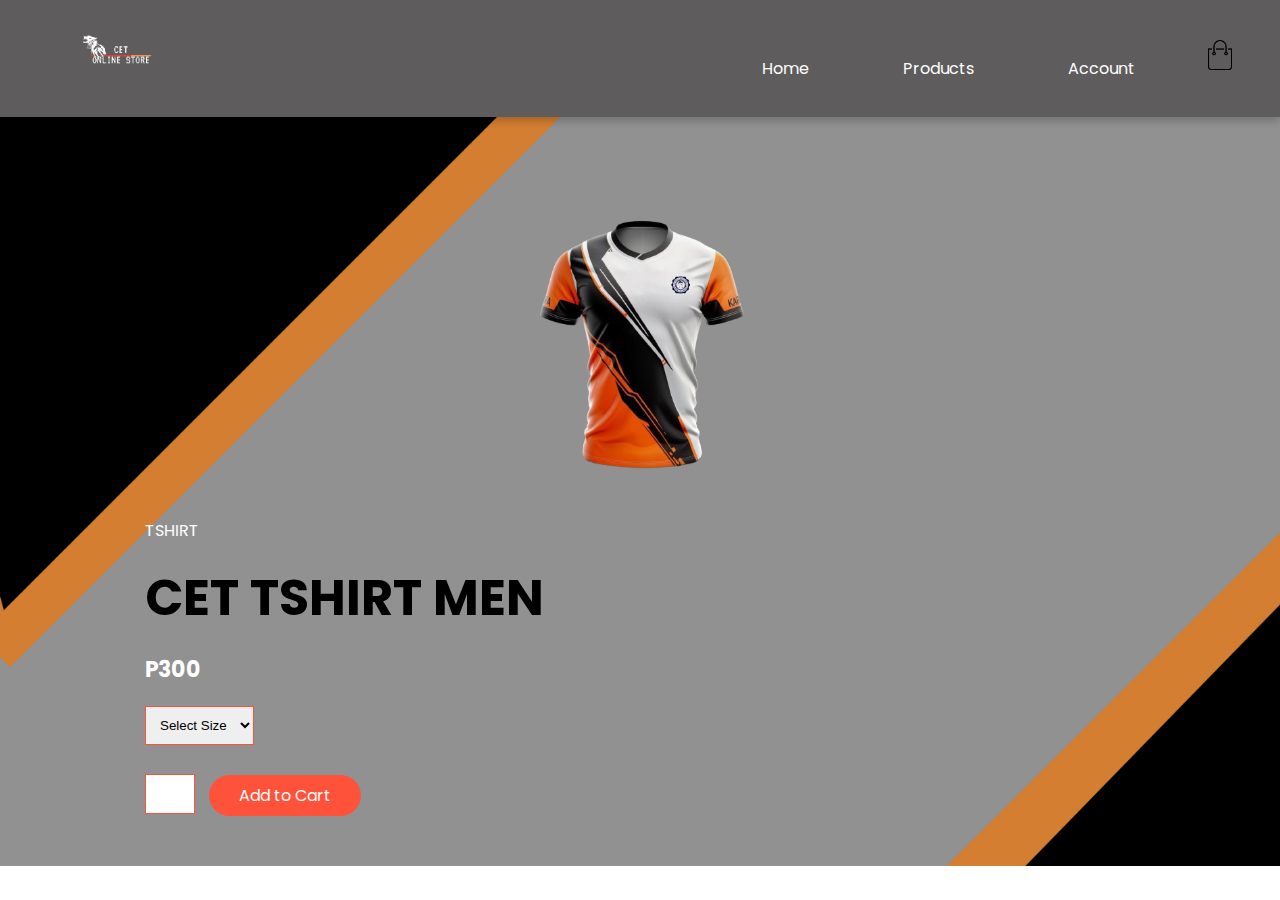
<file: s1.html>
<!DOCTYPE html>
<html>
    
    <head>
        <meta charset="utf-8">
        <meta name="viewport" content="width-device-width, initial-scale=1.0">
        <title>All Products - Redstore</title>
        <link rel="stylesheet" href="style2.css">
        <link rel="preconnect" href="https://fonts.gstatic.com">
        <link href="https://fonts.googleapis.com/css2?family=Poppins:wght@200;300;400;500;600;700&display=swap" rel="stylesheet">
        <!--added a cdn link by searching font awesome4 cdn and getting this link from https://www.bootstrapcdn.com/fontawesome/ this url*/-->
        <link rel="stylesheet" href="https://stackpath.bootstrapcdn.com/font-awesome/4.7.0/css/font-awesome.min.css">
        <style>
            body {
                background-image: url('webpic/bg1.png'); /* Set background image */
                background-size: cover; /* Cover the entire viewport */
                background-repeat: no-repeat; /* Prevent repeating of the image */
            }
        </style>
    </head>
    <body>
        <!--<div class ="header">-->
        <div class="container">
            <div class="navbar">
                <div class="logo">
                    <a href="index.html"><img src="webpic/logo3.png" width="125px"></a>
                </div>
                <nav>
                    <ul id="MenuItems">
                        <li><a href="index.html">Home</a></li>
                         <li><a href="products.html">Products</a></li>
                         <li><a href="account.html">Account</a></li>

                    </ul>
                </nav>
                <a href="cart.html"><img src="webpic/cart.png" class="cart-img" width="30px" height="30px"></a>
                <img src="webpic/menu.png" class="menu-icon" onClick="menutoggle()" >
            </div>
           
        </div>
    <!--</div>-->
    
        
        <!------------------------------ Single product details------------------------------>
        <div class="small-container single-product">
            
            
            <!--<h2 class="title" >Featured Products</h2>-->
            <div class="small-container single-product">
                <!--<h2 class="title" >Featured Products</h2>-->
                <div class="row">
                    <div class="col-2">
                        <img src="webpic/s1.png" width="100%" class="product-img-hover">
                    </div>
                </div>
            </div>
                        
                   
                
                    <div class="col-2">
                        <p>TSHIRT</p>
                        <h1>CET TSHIRT  MEN</h1>
                        <h4>P300</h4>
                        <select>
                            <option>Select Size</option>
                            <option>6<!--Small (s)--></option>
                            <option>7<!--Medium (M)--></option>
                            <option>8<!--Large (L)--></option>
                            <option>9<!--XL--></option>
                            <option>10<!--XXL--></option>
                        </select>
                        <input type="number" values="1">
                        <a href="cart.html" class="btn">Add to Cart</a>
            
        
        
       
    
        
        <!-----------------------------------js for toggle menu----------------------------------------------->
        <script>
            var menuItems=document.getElementById("MenuItems");
            
            MenuItems.style.maxHeight="0px";
            function menutoggle(){
                if(MenuItems.style.maxHeight == "0px"){
                    MenuItems.style.maxHeight="200px";
                }
                else{
                    MenuItems.style.maxHeight="0px";
                }
            }
        </script>
        
        <!-----------------------js for product gallery-------------------->
        
        <script>
            var productImg=document.getElementById("productImg");
            var smallImg=document.getElementsByClassName("small-img");
            
            smallImg[0].onclick=function(){
                productImg.src=smallImg[0].src;
            }
             smallImg[1].onclick=function(){
                productImg.src=smallImg[1].src;
            }
              smallImg[2].onclick=function(){
                productImg.src=smallImg[2].src;
            }
               smallImg[3].onclick=function(){
                productImg.src=smallImg[3].src;
            }
            
            
        </script>
    </body>
</html>
</file>
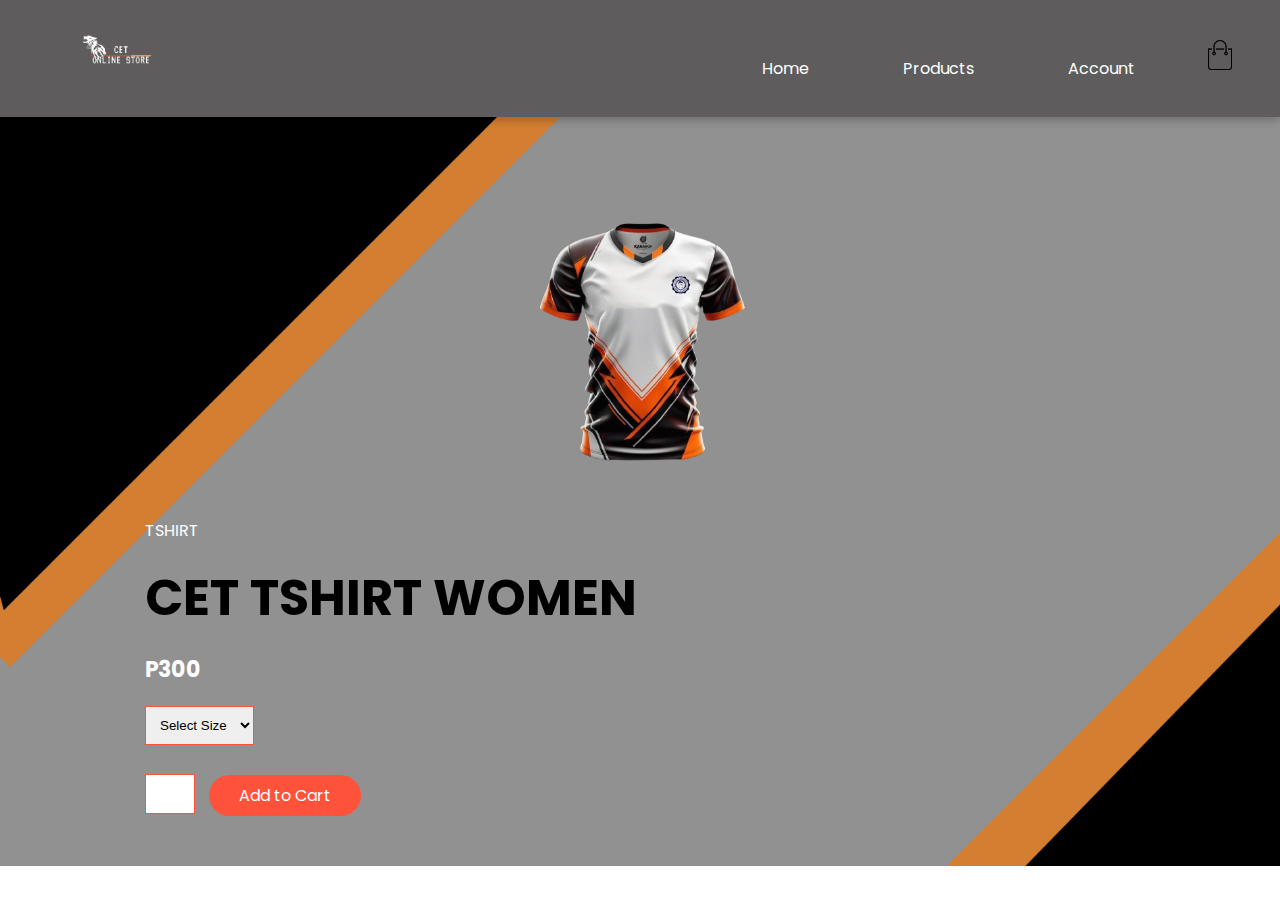
<file: s2.html>
<!DOCTYPE html>
<html>
    
    <head>
        <meta charset="utf-8">
        <meta name="viewport" content="width-device-width, initial-scale=1.0">
        <title>All Products - Redstore</title>
        <link rel="stylesheet" href="style2.css">
        <link rel="preconnect" href="https://fonts.gstatic.com">
        <link href="https://fonts.googleapis.com/css2?family=Poppins:wght@200;300;400;500;600;700&display=swap" rel="stylesheet">
        <!--added a cdn link by searching font awesome4 cdn and getting this link from https://www.bootstrapcdn.com/fontawesome/ this url*/-->
        <link rel="stylesheet" href="https://stackpath.bootstrapcdn.com/font-awesome/4.7.0/css/font-awesome.min.css">
        <style>
            body {
                background-image: url('webpic/bg1.png'); /* Set background image */
                background-size: cover; /* Cover the entire viewport */
                background-repeat: no-repeat; /* Prevent repeating of the image */
            }
        </style>
    </head>
    <body>
        <!--<div class ="header">-->
        <div class="container">
            <div class="navbar">
                <div class="logo">
                    <a href="index.html"><img src="webpic/logo3.png" width="125px"></a>
                </div>
                <nav>
                    <ul id="MenuItems">
                        <li><a href="index.html">Home</a></li>
                         <li><a href="products.html">Products</a></li>
                         <li><a href="account.html">Account</a></li>

                    </ul>
                </nav>
                <a href="cart.html"><img src="webpic/cart.png" class="cart-img" width="30px" height="30px"></a>
                <img src="webpic/menu.png" class="menu-icon" onClick="menutoggle()" >
            </div>
           
        </div>
    <!--</div>-->
    
        
        <!------------------------------ Single product details------------------------------>
        <div class="small-container single-product">
            
            
            <!--<h2 class="title" >Featured Products</h2>-->
            <div class="small-container single-product">
                <!--<h2 class="title" >Featured Products</h2>-->
                <div class="row">
                    <div class="col-2">
                        <img src="webpic/s2.png" width="100%" class="product-img-hover">
                    </div>
                </div>
            </div>
                        
                   
                
                    <div class="col-2">
                        <p>TSHIRT</p>
                        <h1>CET TSHIRT  WOMEN</h1>
                        <h4>P300</h4>
                        <select>
                            <option>Select Size</option>
                            <option>6<!--Small (s)--></option>
                            <option>7<!--Medium (M)--></option>
                            <option>8<!--Large (L)--></option>
                            <option>9<!--XL--></option>
                            <option>10<!--XXL--></option>
                        </select>
                        <input type="number" values="1">
                        <a href="cart.html" class="btn">Add to Cart</a>
            
        
        
       
    
        
        <!-----------------------------------js for toggle menu----------------------------------------------->
        <script>
            var menuItems=document.getElementById("MenuItems");
            
            MenuItems.style.maxHeight="0px";
            function menutoggle(){
                if(MenuItems.style.maxHeight == "0px"){
                    MenuItems.style.maxHeight="200px";
                }
                else{
                    MenuItems.style.maxHeight="0px";
                }
            }
        </script>
        
        <!-----------------------js for product gallery-------------------->
        
        <script>
            var productImg=document.getElementById("productImg");
            var smallImg=document.getElementsByClassName("small-img");
            
            smallImg[0].onclick=function(){
                productImg.src=smallImg[0].src;
            }
             smallImg[1].onclick=function(){
                productImg.src=smallImg[1].src;
            }
              smallImg[2].onclick=function(){
                productImg.src=smallImg[2].src;
            }
               smallImg[3].onclick=function(){
                productImg.src=smallImg[3].src;
            }
            
            
        </script>
    </body>
</html>
</file>
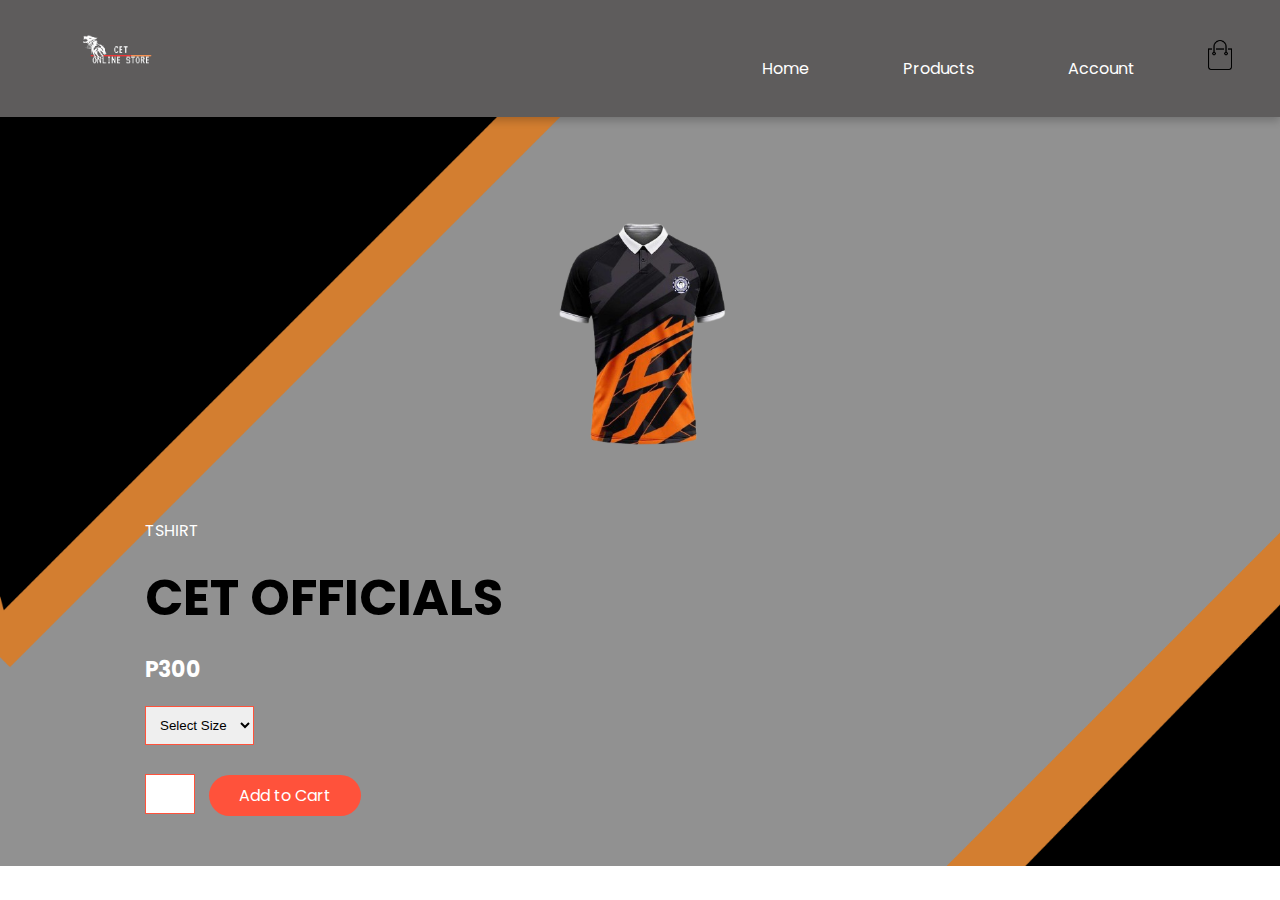
<file: s3.html>
<!DOCTYPE html>
<html>
    
    <head>
        <meta charset="utf-8">
        <meta name="viewport" content="width-device-width, initial-scale=1.0">
        <title>All Products - Redstore</title>
        <link rel="stylesheet" href="style2.css">
        <link rel="preconnect" href="https://fonts.gstatic.com">
        <link href="https://fonts.googleapis.com/css2?family=Poppins:wght@200;300;400;500;600;700&display=swap" rel="stylesheet">
        <!--added a cdn link by searching font awesome4 cdn and getting this link from https://www.bootstrapcdn.com/fontawesome/ this url*/-->
        <link rel="stylesheet" href="https://stackpath.bootstrapcdn.com/font-awesome/4.7.0/css/font-awesome.min.css">
        <style>
            body {
                background-image: url('webpic/bg1.png'); /* Set background image */
                background-size: cover; /* Cover the entire viewport */
                background-repeat: no-repeat; /* Prevent repeating of the image */
            }
        </style>
    </head>
    <body>
        <!--<div class ="header">-->
        <div class="container">
            <div class="navbar">
                <div class="logo">
                    <a href="index.html"><img src="webpic/logo3.png" width="125px"></a>
                </div>
                <nav>
                    <ul id="MenuItems">
                        <li><a href="index.html">Home</a></li>
                         <li><a href="products.html">Products</a></li>
                         <li><a href="account.html">Account</a></li>

                    </ul>
                </nav>
                <a href="cart.html"><img src="webpic/cart.png" class="cart-img" width="30px" height="30px"></a>
                <img src="webpic/menu.png" class="menu-icon" onClick="menutoggle()" >
            </div>
           
        </div>
    <!--</div>-->
    
        
        <!------------------------------ Single product details------------------------------>
        <div class="small-container single-product">
            
            
            <!--<h2 class="title" >Featured Products</h2>-->
            <div class="small-container single-product">
                <!--<h2 class="title" >Featured Products</h2>-->
                <div class="row">
                    <div class="col-2">
                        <img src="webpic/s3.png" width="100%" class="product-img-hover">
                    </div>
                </div>
            </div>
                        
                   
                
                    <div class="col-2">
                        <p>TSHIRT</p>
                        <h1>CET OFFICIALS</h1>
                        <h4>P300</h4>
                        <select>
                            <option>Select Size</option>
                            <option>6<!--Small (s)--></option>
                            <option>7<!--Medium (M)--></option>
                            <option>8<!--Large (L)--></option>
                            <option>9<!--XL--></option>
                            <option>10<!--XXL--></option>
                        </select>
                        <input type="number" values="1">
                        <a href="cart.html" class="btn">Add to Cart</a>
            
        
        
       
    
        
        <!-----------------------------------js for toggle menu----------------------------------------------->
        <script>
            var menuItems=document.getElementById("MenuItems");
            
            MenuItems.style.maxHeight="0px";
            function menutoggle(){
                if(MenuItems.style.maxHeight == "0px"){
                    MenuItems.style.maxHeight="200px";
                }
                else{
                    MenuItems.style.maxHeight="0px";
                }
            }
        </script>
        
        <!-----------------------js for product gallery-------------------->
        
        <script>
            var productImg=document.getElementById("productImg");
            var smallImg=document.getElementsByClassName("small-img");
            
            smallImg[0].onclick=function(){
                productImg.src=smallImg[0].src;
            }
             smallImg[1].onclick=function(){
                productImg.src=smallImg[1].src;
            }
              smallImg[2].onclick=function(){
                productImg.src=smallImg[2].src;
            }
               smallImg[3].onclick=function(){
                productImg.src=smallImg[3].src;
            }
            
            
        </script>
    </body>
</html>
</file>
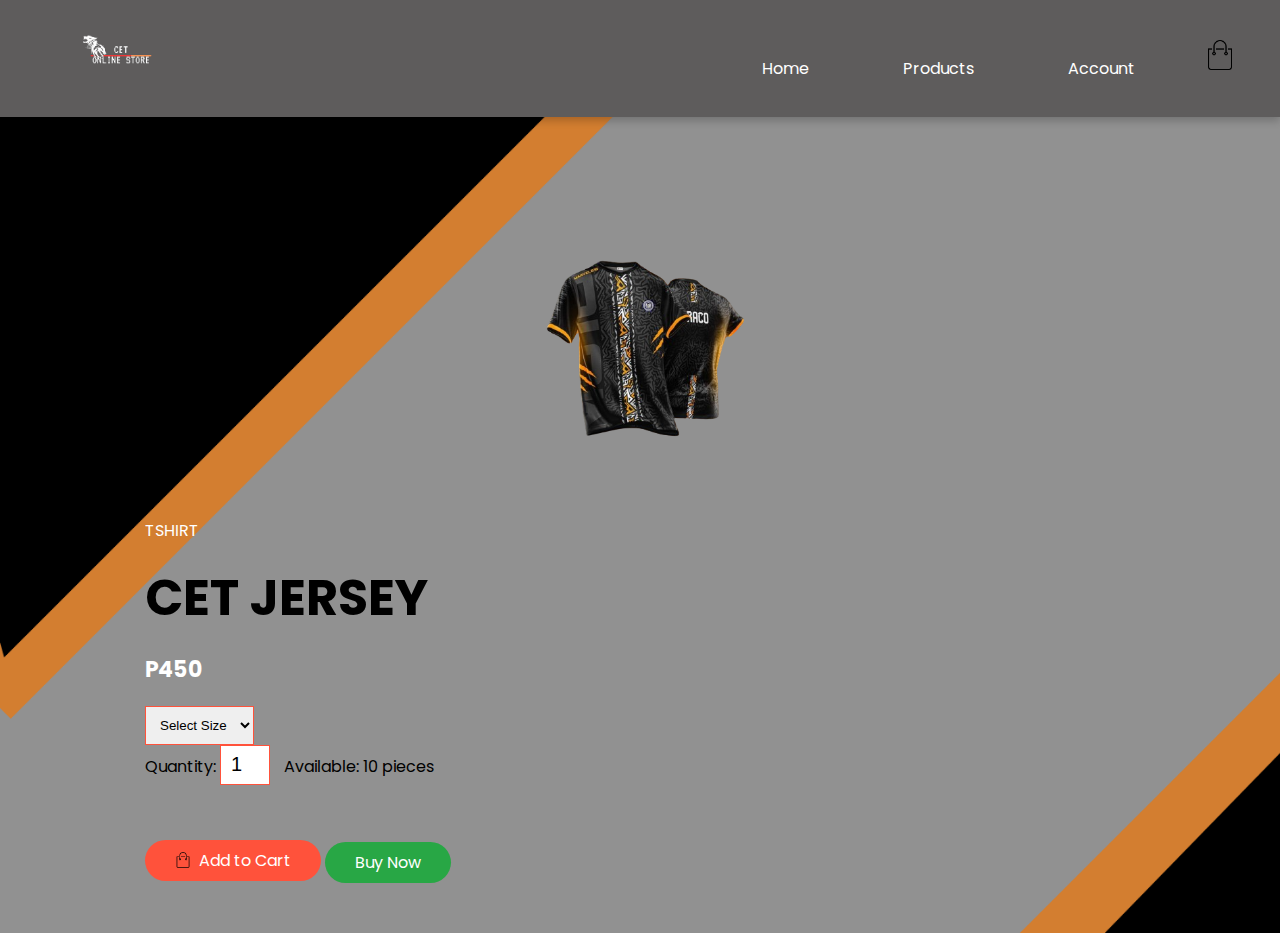
<file: s4.html>
<!DOCTYPE html>
<html>
    
    <head>
        <meta charset="utf-8">
        <meta name="viewport" content="width-device-width, initial-scale=1.0">
        <title>All Products - Redstore</title>
        <link rel="stylesheet" href="style2.css">
        <link rel="preconnect" href="https://fonts.gstatic.com">
        <link href="https://fonts.googleapis.com/css2?family=Poppins:wght@200;300;400;500;600;700&display=swap" rel="stylesheet">
        <!--added a cdn link by searching font awesome4 cdn and getting this link from https://www.bootstrapcdn.com/fontawesome/ this url*/-->
        <link rel="stylesheet" href="https://stackpath.bootstrapcdn.com/font-awesome/4.7.0/css/font-awesome.min.css">
        <style>
            body {
                background-image: url('webpic/bg1.png'); /* Set background image */
                background-size: cover; /* Cover the entire viewport */
                background-repeat: no-repeat; /* Prevent repeating of the image */
            }
        </style>
    </head>
    <body>
        <!--<div class ="header">-->
        <div class="container">
            <div class="navbar">
                <div class="logo">
                    <a href="index.html"><img src="webpic/logo3.png" width="125px"></a>
                </div>
                <nav>
                    <ul id="MenuItems">
                        <li><a href="index.html">Home</a></li>
                         <li><a href="products.html">Products</a></li>
                         <li><a href="account.html">Account</a></li>

                    </ul>
                </nav>
                <a href="cart.html"><img src="webpic/cart.png" class="cart-img" width="30px" height="30px"></a>
                <img src="webpic/menu.png" class="menu-icon" onClick="menutoggle()" >
            </div>
           
        </div>
    <!--</div>-->
    
        
        <!------------------------------ Single product details------------------------------>
        <div class="small-container single-product">
            
            
            <!--<h2 class="title" >Featured Products</h2>-->
            <div class="small-container single-product">
                <!--<h2 class="title" >Featured Products</h2>-->
                <div class="row">
                    <div class="col-2">
                        <img src="webpic/s4.png" width="100%" class="product-img-hover">
                    </div>
                </div>
            </div>
                        
                   
                
            <div class="col-2">
                <p>TSHIRT</p>
                <h1>CET JERSEY</h1>
                <h4>P450</h4>
                <select>
                    <option>Select Size</option>
                    <option>S<!--Small (s)--></option>
                    <option>M<!--Medium (M)--></option>
                    <option>L<!--Large (L)--></option>
                    <option>XL<!--XL--></option>
                    <option>XXL<!--XXL--></option>
                </select>
                <label for="quantity">Quantity:</label>
                <input type="number" id="quantity" name="quantity" value="1" min="1">
                <span class="available-pieces">Available: 10 pieces</span> <!-- Replace 10 with the actual number of pieces available -->
                <br><br> <!-- Adding line breaks to give some space before the buttons -->
                <div class="buttons">
                    <a href="cart.html" class="btn">
                        <img src="webpic/cart.png" alt="Cart" class="btn-icon"> Add to Cart
                    </a>
                    <a href="cart.html" class="btn btn-buy">Buy Now</a> <!-- Replace with the actual checkout page link -->
                </div>
            </div>
            
            
            
            
            
            
        
        
       
    
        
        <!-----------------------------------js for toggle menu----------------------------------------------->
        <script>
            var menuItems=document.getElementById("MenuItems");
            
            MenuItems.style.maxHeight="0px";
            function menutoggle(){
                if(MenuItems.style.maxHeight == "0px"){
                    MenuItems.style.maxHeight="200px";
                }
                else{
                    MenuItems.style.maxHeight="0px";
                }
            }
        </script>
        
        <!-----------------------js for product gallery-------------------->
        
        <script>
            var productImg=document.getElementById("productImg");
            var smallImg=document.getElementsByClassName("small-img");
            
            smallImg[0].onclick=function(){
                productImg.src=smallImg[0].src;
            }
             smallImg[1].onclick=function(){
                productImg.src=smallImg[1].src;
            }
              smallImg[2].onclick=function(){
                productImg.src=smallImg[2].src;
            }
               smallImg[3].onclick=function(){
                productImg.src=smallImg[3].src;
            }
            
            
        </script>
    </body>
</html>
</file>
<file: style.css>
*{
    margin: 0;
    padding: 0;
    box-sizing: border-box;
}
body{
    font-family: 'Poppins', sans-serif;
}

/*nav maenu on the left as a unordered list*/
.navbar{
    display:flex;
    align-items: center;
    padding:5px;
    position: sticky;
    top: 0; /* Adjust as needed */
    background-color: rgba(64, 63, 63, 0.9); /* Adjust to your desired background color */
    z-index: 1000; /* Ensure it's above other content */
    border-radius: 20px; /* Adjust the border radius for desired roundness */
}
.cart-img {
    transition: transform 0.3s ease-in-out; /* Smooth transition for the transform property */
}

.cart-img:hover {
    transform: scale(1.2); /* Increase the size of the image when hovered */
}

   

/*nav maenu on the right as a unordered list*/
nav{
    flex: 1;
    text-align: right;
   

}
/*nav maenu on the right as a list but without bullet*/
nav ul{
    display: inline-block;
    list-style-type: none;
    padding: 0; /* Remove default padding */
    margin: 0; /* Remove default margin */
    border-radius: 15px; 
}
/*nav maenu on the right as a vertically list with 50px gapping with each with underline*/
nav ul li{
    display: inline-block;
    margin-right: 50px;   
    border-radius: 15px; 
}
#MenuItems li a {
    color: #ffffff;
    display:flex;
    align-items: center;
    padding:20px;
 /* Change this color to your desired color */
}
#MenuItems li a {
    color: #ffffff; /* Default color */
    text-decoration: none; /* Remove underline */
    transition: font-size 0.3s ease-in-out; /* Smooth transition for the font-size property */
}

#MenuItems li a:hover {
    color: #ca6e1e; /* Change color on hover */
    font-size: 1.2em; /* Increase font size on hover */
}
/*nav maenu on the right as a vertically list with 50px gapping with each without underline*/
a{
    text-decoration: none;
    color: #000000;
}
p{
    color: #959494;
}
.container{
    max-width: 1300px;
    margin: auto;
    padding-left: 25px;
    padding-right: 25px;
  
}
.row{
    display: flex;
    align-items: center;
    flex-wrap: wrap;
    justify-content: space-around;
}

.col-2 {
    flex-basis: 50%;
    min-width: 300px;

}

.col-2 img {
    max-width: 100%;
    padding: 50px 0;
    
} 

.col-2 h1 {
    font-size: 50px;
    line-height: 60px;
    margin: 25px 0;
}
.offer p {
    color: white; /* Set the color to white */
}

.btn{
    display: inline-block;
    background: #ff523b;
    color: #fff;
    padding:8px 30px;
    margin: 30px 0px;
    border-radius: 30px;
    transition:background 0.5s;
}
.btn:hover{
    background: #563434;
}
.header{
    background: radial-gradient(#ffffff, #000000);
}
.header .row{
    margin-top: 70px;
    color: rgb(255, 253, 253);
    
}

.categories{
    margin: 70px 0;
}
.col-3{
    flex-basis: 30%;
    min-width: 250px;
    margin-bottom: 30px;
}

.col-3 img{
   width: 100%;
}

.small-container{
    max-width: 1080px;
    margin: auto;
    padding-left: 25px;
    padding-right: 25px;   
    
}
.small-container .row.row-2 h2 {
    color: white; /* Set the color to white */
}
.col-4{
    flex-basis: 25%;
    padding: 10px;
    min-width: 200px;
    margin-bottom: 50px;
    transition: transform 0.5s;
}
.col-4 img{
    width:100%;
}
.title{
    text-align: center;
    margin: 0 auto 80px;
    position: relative;
    line-height: 60px;
    color: #fffbfb;
}
.title::after{
    content: '';
    background: #ff523b;
    width: 80px;
    height: 5px;
    border-radius: 5px;
    position: absolute;
    bottom: 0;
    left: 50%;
    transform: translateX(-50%);
}
h4{
    color: #ffffff;
    font-weight: normal;
}
.col-4 p{
    font-size: 14px;
}
.rating .fa{
    color: #ff523b;
}
.col-4:hover{
    transform:translateY(-5px);
    filter: drop-shadow(1px 1px 20px rgb(255, 255, 255));
}

/*-----------------------offer -----------------------*/
.offer {
    background: radial-gradient(#fff, #000000);
    margin-top: 80px;
    padding: 30px 0;
    box-shadow: 0 0 10px rgba(0, 0, 0, 0.1);
    transition: transform 0.3s ease-in-out; /* Smooth transition for the transform property */
    border-radius: 50px; 
}

.offer:hover {
    transform: translateY(-5px); /* Move the element upward on hover */
    filter: drop-shadow(1px 1px 20px orange);
}

.col-2 .offer-img{
    padding: 50px;
}
small{
    color:#555;
}

/*-----------------------Testimonial -----------------------*/
.testimonial{
    padding-top: 100px;
}
.testimonial .col-3{
    text-align: center;
    padding: 40px 20px;
    box-shadow: 0 0 20px 0px rgba(0,0,0,0.1);
    cursor: pointer;
    transition: transform 0.5s;
}
.testimonial .col-3 img{
    width:50px;
    margin-top: 20px;
    border-radius: 50%;/*square images converted to round shape box*/
}
.testimonial .col-3:hover{
    transform: translateY(-10px);
}
.fa.fa-quote-left{
    font-size: 34px;
    color: #ff523b;
}
.col-3 p{
    font-size: 12px;
    margin: 12px 0;
    color: #777;
}
.testimonial .col-3 h3{
    font-weight: 600;
    color: #555;
    font-size: 16px;
}

/*-----------------------Brands -----------------------*/
.brands{
    margin: 100px auto;
}
.col-5{
    width: 100px;
}
.col-5 img{
    width: 100%;
    cursor: pointer;
    filter: grayscale(100%);
}
.col-5 img:hover{
    filter: grayscale(0);
}

/*-----------------------Footer -----------------------*/
.footer{
    background: radial-gradient(#202020, #000000);
    color: #8a8a8a;
    font-size: 14px;
    padding:5px 5px;
    border-radius: 35px;
}

.footer p{
    color: #8a8a8a;
}

.footer h3{
    color:#fff;
    margin-bottom: 20px;
}
.footer-col-1, .footer-col-2,.footer-col-3,.footer-col-4{
    min-width: 250px;
    margin-bottom: 20px;
}
.footer-col-3 ul li a {
    color: rgb(189, 183, 183); /* Set link color to white */
    text-decoration: none; /* Remove underline */
}
.footer-col-4 ul li a {
    color: rgb(189, 183, 183); /* Set link color to white */
    text-decoration: none; /* Remove underline */
}
.footer-col-1{
    flex-basis: 30%;
}
.footer-col-2{
    flex: 1;
    text-align: center;
}
.footer-col-2 img{
    width: 180px;
    margin-bottom: 20px;
}
.footer-col-3,.footer-col-4{
    flex-basis: 12%;
    text-align: center;
}
ul{
    list-style-type: none;   
}
.app-logo{
    margin-top: 20px;
}
.app-logo img{
    width: 140px;
}

.footer hr{
    border: none;
    background: #b5b5b5;
    height: 1px;
    margin: 20px 0;
}
.copyright{
    text-align: center;
}



.menu-icon{
    width: 28px;
    margin-left: 20px;  
    display:none;
}

/*-----------------------media query for menu -----------------------*/
@media only screen and (max-width:800px){
    nav ul{
        position: absolute;
        top:70px;
        left: 0;
        background: #333;
        width: 100%;
        overflow: hidden;
        transition: max-height 0.5s;
        
        
    }
    nav ul li{
        display: block;
        margin-right: 50px;
        margin-top: 10px;
        margin-bottom: -10px;
        

    }
    nav ul li a{
        color: #ffffff;
        
    }
    .menu-icon{ 
        display:block;
        cursor: pointer;
    }
}
    

/*-----------------------media query for less than 600 screen size(mobile device) -----------------------*/
@media only screen and (max-width:600px){
    .row{
        text-align: center;
    }
    .col-2 .col-3 .col-4{
        flex-basis: 100%;
    }
    .single-product .row{
        text-align: left;
    }
    .single-product .col-2{
        padding: 20px 0;
    }
    .single-product h1{
        font-size: 20px;
        line-height: 32px;
    }
    .cart-info p{
        display: none;
    }
    

}

/*--------------------all products-----------------------------------------------*/
.row-2{
    justify-content: space-between;
    margin:100px auto 50px;
}
select{
    border:1px solid #ff523b;
    padding: 5px;
}
select:focus{
    outline: none;
}

.page-btn{
    margin: 0 auto 80px;
}
.page-btn span{
    display: inline-block;
    border:3px solid #fff8f8;
    margin-left: 10px;
    width: 40px;
    height: 40px;
    text-align: center;
    line-height: 40px;
    cursor: pointer;
}
.page-btn span:hover{
    background: #c94444;
    color: #ffffff;
}


/*-----------------------single product details -----------------------*/

.single-product{
    margin-top: 80px;
}
.single-product .col-2 img{
    padding:0;
}
.single-product .col-2{
    padding:20px;
}
.single-product h4{
    margin: 20px 0;
    font-size: 22px;
    font-weight: bold;
}
.single-product select{
    display: block;
    padding: 10px;
    margin-top: 20px;
}
.single-product input{
    width: 50px;
    height: 40px;
    padding-left: 10px;
    font-size: 20px;
    margin-right: 10px;
    border: apx solid #ff523b;
}
input:focus{
    outline: none;
}
.single-product .fa{
    color:#ff523b;
    margin-left: 10px;
}
.small-img-row{
   display:flex;
    justify-content: space-between;
}
.small-img-col{
    flex-basis: 24%;
    cursor: pointer;
}




        /*------------------------------ cart items ------------------------------*/
.cart-page{
    margin: 80px auto;
}

table{
    width: 100%;
    border-collapse: collapse;
}

.cart-info{
    display:flex;
    flex-wrap: wrap;
}
th{
    text-align: left;
    padding: 5px;
    color: #fff;
    background: #ff523b;
    font-weight: normal;
}
td{
    padding: 10px 5px;
}

td input{
    width: 40px;
    height: 30px;
    padding: 5px;
}
td a{
    color: #ff523b;
}
td img{
    width: 80px;
    height: 80px;
    margin-right: 10px;
}
.total-price{
    display: flex;
    justify-content: flex-end;
}
.total-price table{
    border-top: 3px solid #ff523b;
    width: 100%;
    max-width: 400px;
}
td:last-child{
    text-align: right;
}
th:last-child{
    text-align: right;
}


        /*------------------------------ account-page ------------------------------*/
.account-page{
    padding: 50px 0;
    background-color: rgba(0, 0, 0, 0.1);
}
.form-container{
    background: #fff;
    width:300px;
    height: 400px;
    position: relative;
    text-align: center;
    padding: 20px 0;
    margin: auto;
    box-shadow: 0 0 20px 0px rgba(0,0,0,0.1);
    overflow: hidden;
}

.form-container span{
    font-weight: bold;
    padding: 0 10px;
    color: #555;
    cursor: pointer;
    width: 100px;
    display: inline-block;
}

.form-btn{
    display:inline-block;
}
.form-container form{
    max-width: 300px;
    padding: 0 20px;
    position: absolute;
    top: 130px;
    transition: transform 1s;
}

form input{
    width: 100%;
    height: 30px;
    margin: 10px 0;
    padding: 0 10px;
    border: 1px solid #ccc;
}

form .btn{
    width: 100%;
    border:none;
    cursor:pointer;
    margin:10px 0;
}
form .btn:focus{
    outline: none;
}

#LoginForm{
    left: -300px;
}
#RegForm{
    left: 0;
}
form a{
    font-size: 12px;
}

#Indicator{
    width: 100px;
    border: none;
    background: #ff523b;
    height: 3px;
    margin-top: 8px;
    transform: translateX(100px);
    transition: transform 1s;

}
</file>
<file: style2.css>
* {
    margin: 0;
    padding: 0;
    box-sizing: border-box;
}
body {
    font-family: 'Poppins', sans-serif;
}
.container {
    background-color: #5e5c5c; /* Grey background color */
    box-shadow: 0 4px 8px rgba(0, 0, 0, 0.2);
}
.navbar {
    display: flex;
    align-items: center;
    padding: 20px;
}
.navbar .product-img-hover {
    transition: transform 0.3s ease-in-out; /* Smooth transition for the transform property */
}
.navbar .product-img-hover:hover {
    transform: scale(1.2); /* Increase the size of the image when hovered */
}
.cart-img {
    transition: transform 0.3s ease-in-out; /* Smooth transition for the transform property */
}
.cart-img:hover {
    transform: scale(1.2); /* Increase the size of the image when hovered */
}
nav {
    flex: 1;
    text-align: right;
}
nav ul {
    display: inline-block;
    list-style-type: none;
}
nav ul li {
    display: inline-block;
    margin-right: 50px;
}
#MenuItems li a {
    color: #ffffff;
    display: flex;
    align-items: center;
    padding: 20px;
    text-decoration: none;
    transition: font-size 0.3s ease-in-out; /* Smooth transition for the font-size property */
}
#MenuItems li a:hover {
    color: #ca6e1e; /* Change color on hover */
    font-size: 1.2em; /* Increase font size on hover */
}
a {
    text-decoration: none;
    color: #000000;
}
p {
    color: #ffffff;
}
.container {
    max-width: 1300px;
    margin: auto;
    padding-left: 25px;
    padding-right: 25px;
}
.row {
    display: flex;
    align-items: center;
    flex-wrap: wrap;
    justify-content: space-around;
}
.col-2 {
    flex-basis: 50%;
    min-width: 300px;
}
.col-2 img {
    max-width: 100%;
    padding: 50px 0;
    transition: transform 0.3s ease; /* Smooth transition for the transform property */
}
.col-2 img:hover {
    transform: scale(1.2); /* Increase the size of the image when hovered */
}
.col-2 h1 {
    font-size: 50px;
    line-height: 60px;
    margin: 25px 0;
}
.btn {
    display: inline-flex;
    align-items: center;
    background: #ff523b;
    color: #fff;
    padding: 8px 30px;
    margin: 30px 0px;
    border-radius: 30px;
    transition: background 0.5s;
}
.btn:hover {
    background: #563434;
}
.btn-icon {
    margin-right: 8px; /* Adjust spacing between icon and text */
    height: 16px; /* Adjust icon size */
    width: 16px; /* Adjust icon size */
}
.btn-buy {
    background-color: #28a745; /* Adjust background color for Buy Now button */
}
.btn-buy:hover {
    background-color: #218838; /* Adjust hover color for Buy Now button */
}
.header {
    background: radial-gradient(#ffffff, #000000);
}
.header .row {
    margin-top: 70px;
    color: rgb(255, 253, 253);
}
.categories {
    margin: 70px 0;
}
.col-3 {
    flex-basis: 30%;
    min-width: 250px;
    margin-bottom: 30px;
}
.col-3 img {
    width: 100%;
}
.small-container {
    max-width: 1080px;
    margin: auto;
    padding-left: 25px;
    padding-right: 25px;
}
.small-container .row.row-2 h2 {
    color: white; /* Set the color to white */
}
.col-4 {
    flex-basis: 25%;
    padding: 10px;
    min-width: 200px;
    margin-bottom: 50px;
    transition: transform 0.5s;
}
.col-4 img {
    width: 100%;
}
.title {
    text-align: center;
    margin: 0 auto 80px;
    position: relative;
    line-height: 60px;
    color: #fffbfb;
}
.title::after {
    content: '';
    background: #ff523b;
    width: 80px;
    height: 5px;
    border-radius: 5px;
    position: absolute;
    bottom: 0;
    left: 50%;
    transform: translateX(-50%);
}
h4 {
    color: #ffffff;
    font-weight: normal;
}
.col-4 p {
    font-size: 14px;
}
.rating .fa {
    color: #ff523b;
}
.col-4:hover {
    transform: translateY(-5px);
    filter: drop-shadow(1px 1px 20px rgb(215, 116, 54));
}
.offer {
    background: radial-gradient(#fff, #000000);
    margin-top: 80px;
    padding: 30px 0;
    box-shadow: 0 0 10px rgba(0, 0, 0, 0.1);
    transition: transform 0.3s ease-in-out; /* Smooth transition for the transform property */
}
.offer:hover {
    transform: translateY(-5px); /* Move the element upward on hover */
}
.col-2 .offer-img {
    padding: 50px;
}
small {
    color: #555;
}
.testimonial {
    padding-top: 100px;
}
.testimonial .col-3 {
    text-align: center;
    padding: 40px 20px;
    box-shadow: 0 0 20px 0px rgba(0,0,0,0.1);
    cursor: pointer;
    transition: transform 0.5s;
}
.testimonial .col-3 img {
    width: 50px;
    margin-top: 20px;
    border-radius: 50%; /*square images converted to round shape box*/
}
.testimonial .col-3:hover {
    transform: translateY(-10px);
}
.fa.fa-quote-left {
    font-size: 34px;
    color: #ff523b;
}
.col-3 p {
    font-size: 12px;
    margin: 12px 0;
    color: #777;
}
.testimonial .col-3 h3 {
    font-weight: 600;
    color: #555;
    font-size: 16px;
}
.brands {
    margin: 100px auto;
}
.col-5 {
    width: 100px;
}
.col-5 img {
    width: 100%;
    cursor: pointer;
    filter: grayscale(100%);
}
.col-5 img:hover {
    filter: grayscale(0);
}
.footer {
    background: radial-gradient(#202020, #000000);
    color: #8a8a8a;
    font-size: 14px;
    padding: 60px 0 20px;
}
.footer p {
    color: #8a8a8a;
}
.footer h3 {
    color: #fff;
    margin-bottom: 20px;
}
.footer-col-1, .footer-col-2, .footer-col-3, .footer-col-4 {
    min-width: 250px;
    margin-bottom: 20px;
}
.footer-col-3 ul li a {
    color: white; /* Set link color to white */
    text-decoration: none; /* Remove underline */
}
.footer-col-4 ul li a {
    color: white; /* Set link color to white */
    text-decoration: none; /* Remove underline */
}
.footer-col-1 {
    flex-basis: 30%;
}
.footer-col-2 {
    flex: 1;
    text-align: center;
}
.footer-col-2 img {
    width: 180px;
    margin-bottom: 20px;
}
.footer-col-3, .footer-col-4 {
    flex-basis: 12%;
    text-align: center;
}
ul {
    list-style-type: none;
}
.app-logo {
    margin-top: 20px;
}
.app-logo img {
    width: 140px;
}
.footer hr {
    border: none;
    background: #b5b5b5;
    height: 1px;
    margin: 20px 0;
}
.copyright {
    text-align: center;
}
.menu-icon {
    width: 28px;
    margin-left: 20px;
    display: none;
}
@media only screen and (max-width: 800px) {
    nav ul {
        position: absolute;
        top: 70px;
        left: 0;
        background: #333;
        width: 100%;
        overflow: hidden;
        transition: max-height 0.5s;
    }
    nav ul li {
        display: block;
        margin-right: 50px;
        margin-top: 10px;
        margin-bottom: -10px;
    }
    nav ul li a {
        color: #ffffff;
    }
    .menu-icon {
        display: block;
        cursor: pointer;
    }
}
@media only screen and (max-width: 600px) {
    .row {
        text-align: center;
    }
    .col-2, .col-3, .col-4 {
        flex-basis: 100%;
    }
    .single-product .row {
        text-align: left;
    }
    .single-product .col-2 {
        padding: 20px 0;
    }
    .single-product h1 {
        font-size: 20px;
        line-height: 32px;
    }
    .cart-info p {
        display: none;
    }
}
.row-2 {
    justify-content: space-between;
    margin: 100px auto 50px;
}
select {
    border: 1px solid #ff523b;
    padding: 5px;
}
select:focus {
    outline: none;
}
.page-btn {
    margin: 0 auto 80px;
}
.page-btn span {
    display: inline-block;
    border: 3px solid #fff8f8;
    margin-left: 10px;
    width: 40px;
    height: 40px;
    text-align: center;
    line-height: 40px;
    cursor: pointer;
}
.page-btn span:hover {
    background: #c94444;
    color: #ffffff;
}
.single-product {
    margin-top: 80px;
}
.single-product .col-2 img {
    padding: 0;
}
.single-product .col-2 {
    padding: 20px;
}
.single-product h4 {
    margin: 20px 0;
    font-size: 22px;
    font-weight: bold;
}
.single-product select {
    display: block;
    padding: 10px;
    margin-top: 20px;
}
.single-product input {
    width: 50px;
    height: 40px;
    padding-left: 10px;
    font-size: 20px;
    margin-right: 10px;
    border: 1px solid #ff523b;
}
input:focus {
    outline: none;
}
.single-product .fa {
    color: #ff523b;
    margin-left: 10px;
}
.small-img-row {
    display: flex;
    justify-content: space-between;
}
.small-img-col {
    flex-basis: 24%;
    cursor: pointer;
}
.cart-page {
    margin: 80px auto;
}
table {
    width: 100%;
    border-collapse: collapse;
}
.cart-info {
    display: flex;
    flex-wrap: wrap;
}
th {
    text-align: left;
    padding: 5px;
    color: #fff;
    background: #ff523b;
    font-weight: normal;
}
td {
    padding: 10px 5px;
}
td input {
    width: 40px;
    height: 30px;
    padding: 5px;
}
td a {
    color: #ff523b;
}
td img {
    width: 80px;
    height: 80px;
    margin-right: 10px;
}
.total-price {
    display: flex;
    justify-content: flex-end;
}
.total-price table {
    border-top: 3px solid #ff523b;
    width: 100%;
    max-width: 400px;
}
td:last-child {
    text-align: right;
}
th:last-child {
    text-align: right;
}
.account-page {
    padding: 50px 0;
    background-color: rgba(0, 0, 0, 0.1);
}
.form-container {
    background: #fff;
    width: 300px;
    height: 400px;
    position: relative;
    text-align: center;
    padding: 20px 0;
    margin: auto;
    box-shadow: 0 0 20px 0px rgba(0,0,0,0.1);
    overflow: hidden;
}
.form-container span {
    font-weight: bold;
    padding: 0 10px;
    color: #555;
    cursor: pointer;
    width: 100px;
    display: inline-block;
}
.form-btn {
    display: inline-block;
}
.form-container form {
    max-width: 300px;
    padding: 0 20px;
    position: absolute;
    top: 130px;
    transition: transform 1s;
}
form input {
    width: 100%;
    height: 30px;
    margin: 10px 0;
    padding: 0 10px;
    border: 1px solid #ccc;
}
form .btn {
    width: 100%;
    border: none;
    cursor: pointer;
    margin: 10px 0;
}
form .btn:focus {
    outline: none;
}
#LoginForm {
    left: -300px;
}
#RegForm {
    left: 0;
}
form a {
    font-size: 12px;
}
#Indicator {
    width: 100px;
    border: none;
    background: #ff523b;
    height: 3px;
    margin-top: 8px;
    transform: translateX(100px);
    transition: transform 1s;
}
</file>
